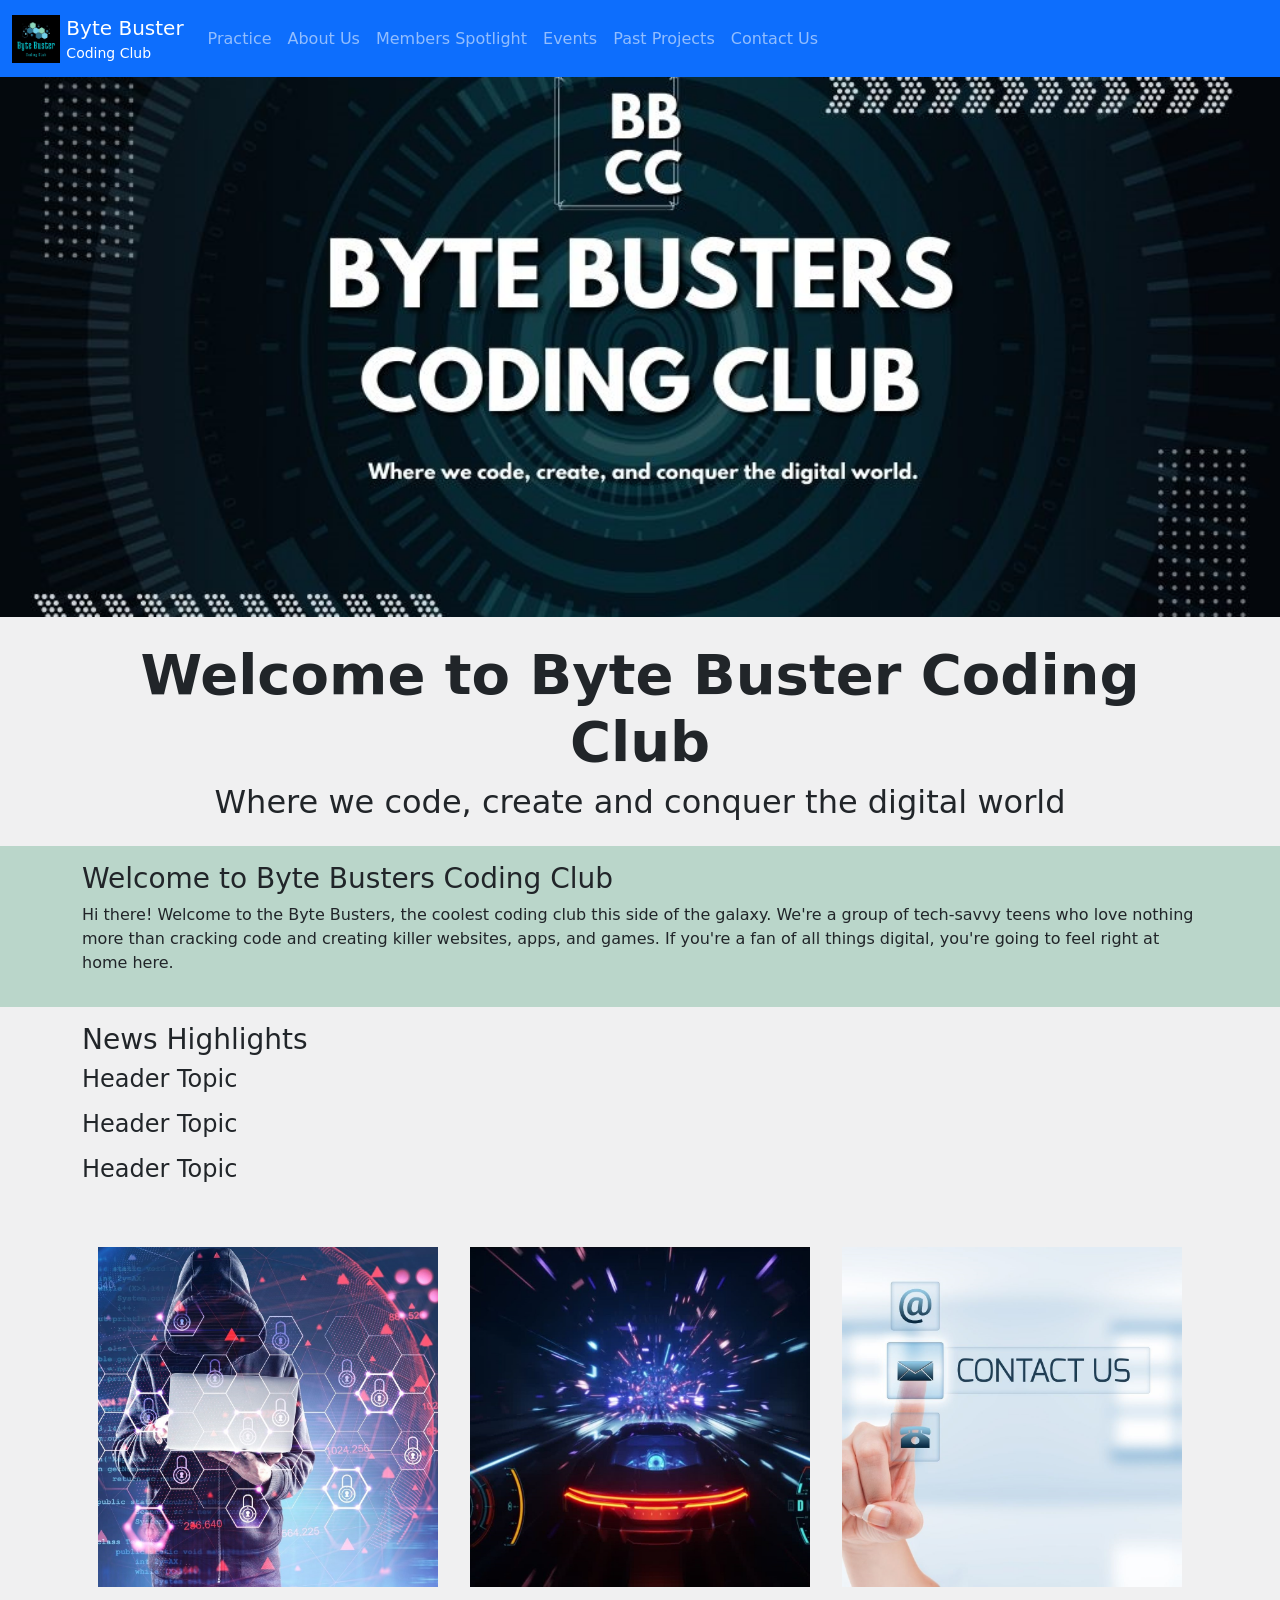
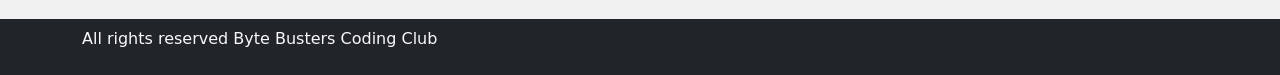
<file: index.html>
<!DOCTYPE html>
<html lang="en-SG">
<head>
	<meta charset="utf-8"/>
	<meta name="viewport" content="width=device-width"/>
	<!-- Take note that <head> section is different from header or <h1> -->
	<title>Byte Buster Coding Club</title>
	<script src="script/jquery.min.js"></script>
	<!-- Task 2: Add in script for script/bootstrap.js here -->
	<script src="script/bootstrap.js"></script>
	<link href="script/bootstrap.css" rel="stylesheet" />	
	<!-- Task 3: Add in link to stylesheet script/index.css -->
	<link href="script/index.css" rel="stylesheet" />	
	<!-- Challenge: Add in icon img/favicon-bbcc.png -->
	<link href="/img/favicon-bbcc.png" rel="icon" />	
</head>
<body class="bg-secondary bg-opacity-10" style="min-width:320px">
	<header>
		<nav class="navbar navbar-dark navbar-expand-lg bg-primary">
			<div class="container-fluid">
				<a class="navbar-brand" href="index.html">
					<img src="img/logo-bbcc.png" alt="logo" class="d-inline-block" style="max-height:3rem">
					<span class="d-none d-sm-inline-block align-middle">Byte Buster<small class="d-block lh-xs fs-7">Coding Club</small></span>
				</a>
				<button class="navbar-toggler" type="button" data-bs-toggle="collapse" data-bs-target="#navlinks"><span class="navbar-toggler-icon"></span></button>
				<div class="collapse navbar-collapse" id="navlinks">
					<ul class="navbar-nav mr-auto mb-2 mb-lg-0">
						<li class="nav-item"><a class="nav-link" href="practice.html">Practice</a></li>
						<li class="nav-item"><a class="nav-link" href="aboutus.html">About Us</a></li>
						<li class="nav-item"><a class="nav-link" href="memberspotlight.html">Members Spotlight</a></li>
			<!-- add list item for events.html --> 
						<li class="nav-item"><a class="nav-link" href="events.html">Events</a></li>
            <!-- add list item for projects.html --> 
						<li class="nav-item"><a class="nav-link" href="projects.html">Past Projects</a></li>
            <!-- add list item for contacts.html --> 
						<li class="nav-item"><a class="nav-link" href="contacts.html">Contact Us</a></li>
					</ul>
				</div>
			</div>
		</nav>
	</header>
	<!-- Here the main container where students should code -->
	<article class="min-vh-100">
		<!-- Start Banner Region -->
		<div id="banner"></div>
    <!-- End Banner Region -->
		<!-- Start Page Header -->
		<div class="container pt-4 py-3">
      <!-- (Page Header Task 1) Add a <h1> text here to add a Page Header
           There are <h1> to <h6> for different sizes -->
      <h1 class="text-center fw-bold display-4">Welcome to Byte Buster Coding Club</h1>
      <!-- (Page Header Task 2) Add a <h2> text to add a subtext or a tagline
          e.g. "Where we code, create and conquer the digital world" -->
	  <h2 class="text-center">Where we code, create and conquer the digital world</h2>		
      <!-- BONUS: Add a css class attribute attribute to make it center by adding text-center --> 
		</div>
    <!-- End Page Header -->
		<!-- Start Leading Text -->
		<div class="py-3 bg-success bg-opacity-25">
			<div class="container">
        <!-- (Leading Text 1) Add a <h3> class for the Welcome Note -->
				<h3>Welcome to Byte Busters Coding Club</h3>
        <!-- (Leading Text 2) Add a <p> paragraph with a short introduction -->
        		<p>
        Hi there! Welcome to the Byte Busters, the coolest coding club this side of the galaxy. We're a group of tech-savvy teens who love nothing more than cracking code and creating killer websites, apps, and games. If you're a fan of all things digital, you're going to feel right at home here.
				</p>
			</div>
		</div>
    <!-- End Leading Text -->
		<div class="container py-3">
			<h3>News Highlights</h3>
			<h4>Header Topic</h4>
			<p></p>

			<h4>Header Topic</h4>
			<p></p>

			<h4>Header Topic</h4>
			<p></p>
		</div>
		
		<!-- Key section -->
		<div class="container py-3">
			<div class="d-flex flex-wrap justify-content-around">
				<div class="col-12 col-sm-6 col-md-4 col-xxl-3 p-3">
					<a class="position-relative img-overlay-container d-block" href="events.html">
						<img class="w-100" src="img/hacker.png" alt="hacker" decoding="async" loading="lazy"/>
						<div class="position-absolute top-0 left-0 w-100 h-100 bg-dark bg-opacity-75 text-light img-overlay">
							<span class="position-absolute top-50 left-50 translate-middle h4">Events</span>
						</div>
					</a>
				</div>
        <!-- (Link 1) Add in links to Past Projects here later -->
				<div class="col-12 col-sm-6 col-md-4 col-xxl-3 p-3">
					<a class="position-relative img-overlay-container d-block" href="projects.html">
						<img class="w-100" src="img/gamescene-2.png" alt="hacker" decoding="async" loading="lazy"/>
						<div class="position-absolute top-0 left-0 w-100 h-100 bg-dark bg-opacity-75 text-light img-overlay">
							<span class="position-absolute top-50 left-50 translate-middle h4">Past Projects</span>
						</div>
					</a>
				</div>
        <!-- (Link 2) Add in links to Contact Us here later -->
				<div class="col-12 col-sm-6 col-md-4 col-xxl-3 p-3">
					<a class="position-relative img-overlay-container d-block" href="contacts.html">
						<img class="w-100" src="img/contactus.png" alt="hacker" decoding="async" loading="lazy"/>
						<div class="position-absolute top-0 left-0 w-100 h-100 bg-dark bg-opacity-75 text-light img-overlay">
							<span class="position-absolute top-50 left-50 translate-middle h4">Contact Us</span>
						</div>
					</a>
				</div>
        <!-- You can use the same format to add more section links here in the future -->
			</div>
		</div>
	</article>
	<footer class="bg-dark text-light">
    <div class="container py-2 pb-4">
      <!-- Footer Task 1: add in your footer here. usually all rights reserved your club/ company name -->
		All rights reserved Byte Busters Coding Club
    </div>
  </footer>
  <!-- End of coding region -->
</body>
</html>
</file>
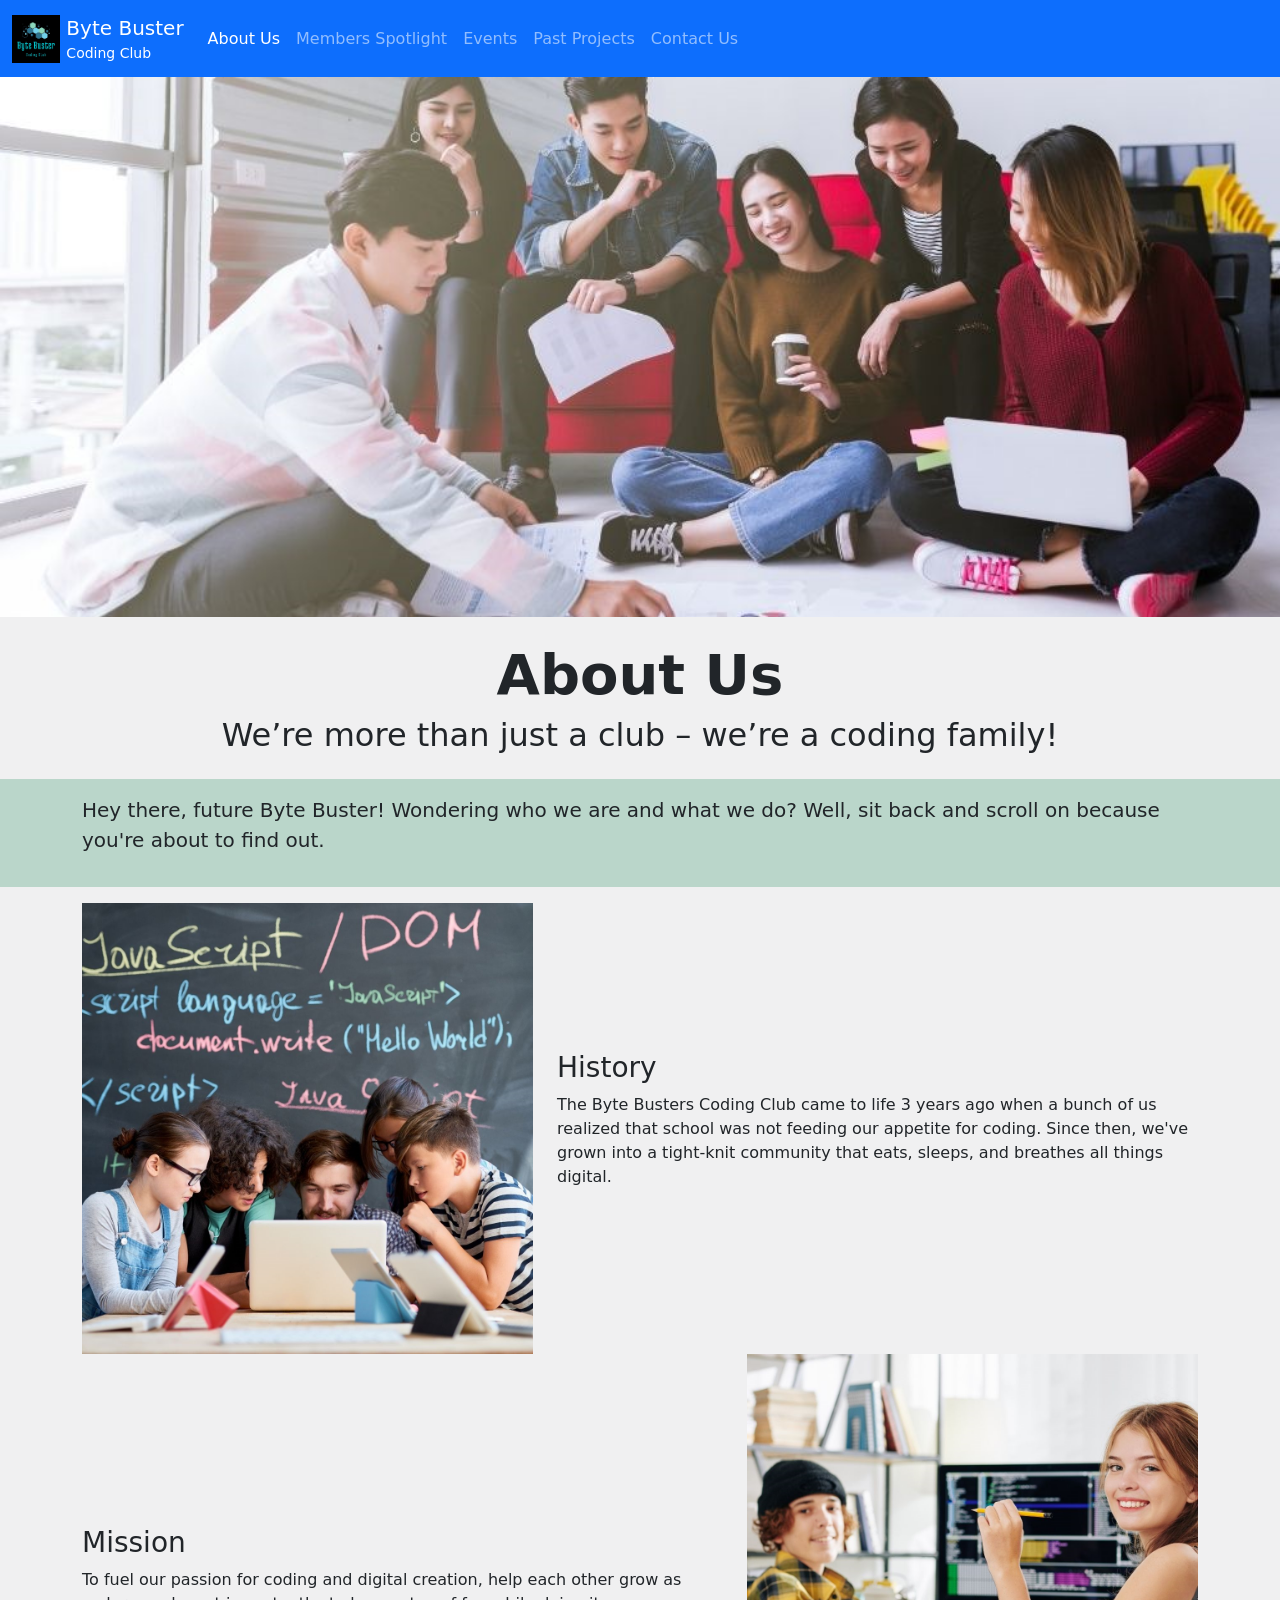
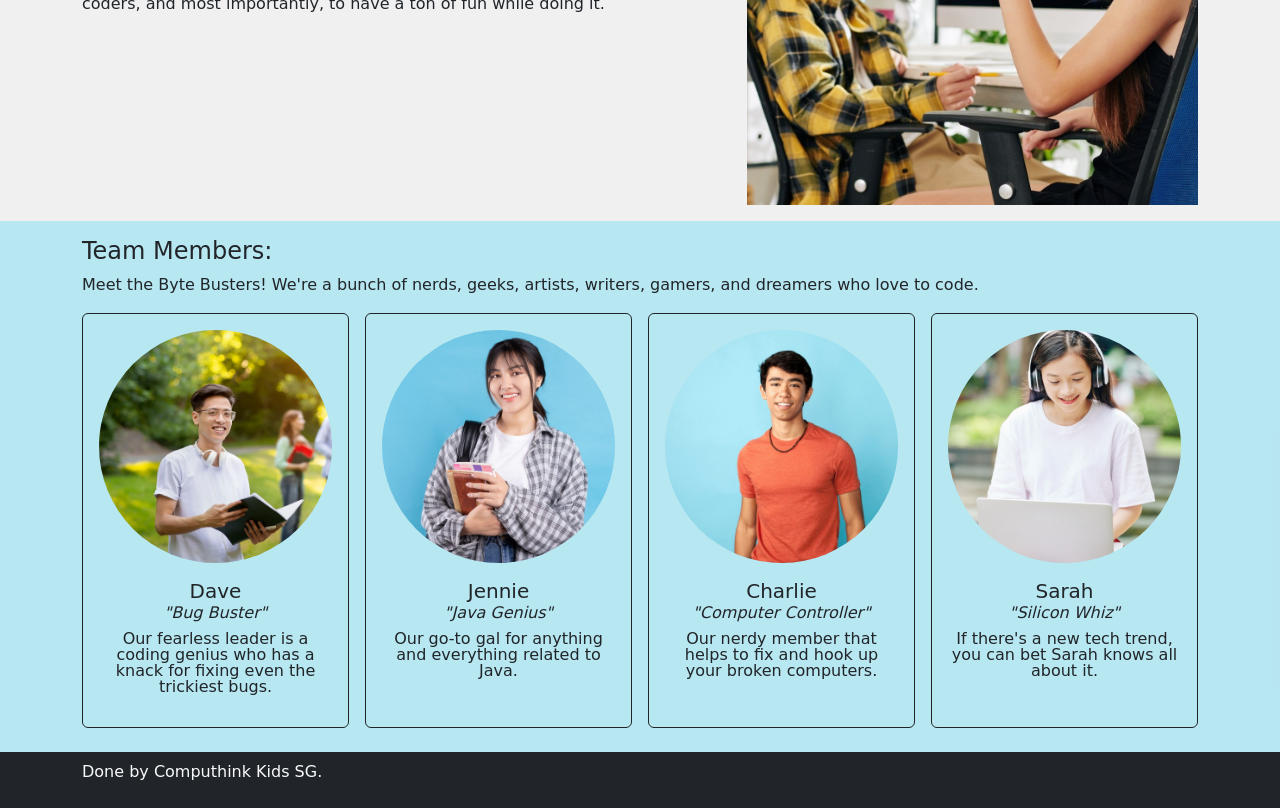
<file: aboutus.html>
<!DOCTYPE html>
<html lang="en-SG">
<head>
	<meta charset="utf-8"/>
	<meta name="viewport" content="width=device-width"/>
	<title>Byte Buster Coding Club</title>
	<script src="script/jquery.min.js"></script>
	<!-- Head Task 1: Add in script for script/bootstrap.js here -->
	<script src="script/bootstrap.js"></script>
	<link href="script/bootstrap.css" rel="stylesheet">
	<!-- Head Task 2: Add in link to stylesheet script/aboutus.css -->
	<link href="script/aboutus.css" rel="stylesheet">
	<!-- Head Task 3: Add in icon img/favicon-bbcc.png -->
	<link href="/img/favicon-bbcc.png" rel="icon" />	
</head>
<body class="bg-secondary bg-opacity-10" style="min-width:320px">
	<header>
		<nav class="navbar navbar-dark navbar-expand-lg bg-primary">
			<div class="container-fluid">
				<a class="navbar-brand" href="index.html">
					<!-- Add in the correct logo -->
					<img src="img/logo-bbcc.png" alt="logo" class="d-inline-block" style="max-height:3rem">
					<span class="d-none d-sm-inline-block align-middle">Byte Buster<small class="d-block lh-xs fs-7">Coding Club</small></span>
				</a>
				<button class="navbar-toggler" type="button" data-bs-toggle="collapse" data-bs-target="#navlinks"><span class="navbar-toggler-icon"></span></button>
				<div class="collapse navbar-collapse" id="navlinks">
					<ul class="navbar-nav mr-auto mb-2 mb-lg-0">
						<!-- Add in the correct link -->
						<li class="nav-item"><a class="nav-link active" href="aboutus.html">About Us</a></li>
						<li class="nav-item"><a class="nav-link" href="memberspotlight.html">Members Spotlight</a></li>
						<!-- add list item for events.html --> 
									<li class="nav-item"><a class="nav-link" href="events.html">Events</a></li>
						<!-- add list item for projects.html --> 
									<li class="nav-item"><a class="nav-link" href="projects.html">Past Projects</a></li>
						<li class="nav-item"><a class="nav-link" href="contacts.html">Contact Us</a></li>
					</ul>
				</div>
			</div>
		</nav>
	</header>
	<!-- Here the main container where students should code -->
	<article class="min-vh-100">
		<!-- Banner Region -->
		<div id="banner"></div>
		<!-- Page Header -->
		<div class="container pt-4 py-3">
			<!-- Fill in the corresponding Page Heading. -->
			<!-- About Us -->
			<!-- We’re more than just a club – we’re a coding family! -->
			<h1 class="text-center fw-bold display-4">About Us</h1>
			  <!-- (Page Header Task 2) Add a <h2> text to add a subtext or a tagline
				  e.g. "Where we code, create and conquer the digital world" -->
			  <h2 class="text-center">We’re more than just a club – we’re a coding family!</h2>	
		</div>
		<!-- Leading Text -->
		<!-- Change the background of the leading text -->
		<div class="py-3 bg-success bg-opacity-25">
			<div class="container">
				<!-- Fill in the description lead text -->
				<p class="lead">
					Hey there, future Byte Buster! Wondering who we are and what we do? Well, sit back and scroll on because you're about to find out.
				</p>
				<!--  -->
			</div>
		</div>
		<!-- Key section -->
		<div class="container py-3">
			<div class="row align-items-center">
				<div class="col col-12 col-md-5 order-1 order-md-0">
					<!-- Photo Task 1: Add a photo here : img/clubphoto.png -->
					<img class="d-block mx-auto w-50 w-md-100" src="img/clubphoto.png" alt="club photo">
				</div>
				<div class="col col-12 col-md-7">
					<!-- Text Task 1: Add in the History -->
					<H3>History</H3>
					<!-- Sample Text:  -->		
					<p>
						The Byte Busters Coding Club came to life 3 years ago when a bunch of us realized that school was not feeding our appetite for coding. Since then, we've grown into a tight-knit community that eats, sleeps, and breathes all things digital.
					</p>
				</div>
			</div>
			<div class="row align-items-center">
				<div class="col col-12 col-md-7">
					<!-- Text Task 2: Add in the Mission -->
					<h3>Mission</h3>
					<!-- Sample Text: To fuel our passion for coding and digital creation, help each other grow as coders, and most importantly, to have a ton of fun while doing it. -->
					<p>
						To fuel our passion for coding and digital creation, help each other grow as coders, and most importantly, to have a ton of fun while doing it.
					</p>
				</div>
				<div class="col col-12 col-md-5 order-1 order-md-0">
					<!-- Photo Task 2: Add a photo here : img/memberspotlight.png -->
					<!-- Follow the codes in Photo Task 1 -->
					<img class="d-block mx-auto w-50 w-md-100" src="img/memberspotlight.png" alt="members">
				</div>
			</div>
		</div>
		<!-- Member Spotlight -->
		<div class="py-3 pb-4 bg-info bg-opacity-25">
			<div class="container">
				<h3 class="h4">Team Members:</h3>
				<p>Meet the Byte Busters! We're a bunch of nerds, geeks, artists, writers, gamers, and dreamers who love to code.</p>
				<div class="row g-3 justify-content-center align-items-stretch">
					<div class="col col-6 col-md-4 col-xl-3">
						<div class="card border-dark p-3 text-center bg-transparent h-100">
							<div>
								<!-- Add Image of Dave (Sample image: clubmember.png) -->
								<img class="w-100 rounded-circle mx-auto" src="img/clubmember.png" loading="lazy" decoding="async"/>
							</div>
							<p class="h5 pt-3">Dave</p>
							<p class="h6 mt-n2 fw-normal fst-italic">"Bug Buster"</p>
							<p class="lh-1">Our fearless leader is a coding genius who has a knack for fixing even the trickiest bugs.</p>
						</div>
					</div>
					<div class="col col-6 col-md-4 col-xl-3">
						<div class="card border-dark p-3 text-center bg-transparent h-100">
							<div>
								<!-- Add Image of Jennie (Sample image: clubmember4.png) -->
								<img class="w-100 rounded-circle mx-auto" src="img/clubmember4.png" loading="lazy" decoding="async"/>
							</div>
							<p class="h5 pt-3">Jennie</p>
							<p class="h6 mt-n2 fw-normal fst-italic">"Java Genius"</p>
							<p class="lh-1">Our go-to gal for anything and everything related to Java.</p>
						</div>
					</div>
					<div class="col col-6 col-md-4 col-xl-3">
						<div class="card border-dark p-3 text-center bg-transparent h-100">
							<div>
								<!-- Add Image of Charlie (Sample image: clubmember3.png) -->
								<img class="w-100 rounded-circle mx-auto" src="img/clubmember3.png" loading="lazy" decoding="async"/>
							</div>
							<p class="h5 pt-3">Charlie</p>
							<p class="h6 mt-n2 fw-normal fst-italic">"Computer Controller"</p>
							<p class="lh-1">Our nerdy member that helps to fix and hook up your broken computers.</p>
						</div>
					</div>
					<div class="col col-6 col-md-4 col-xl-3">
						<div class="card border-dark p-3 text-center bg-transparent h-100">
							<div>
								<!-- Add Image of Sarah (Sample image: clubmember2.png) -->
								<img class="w-100 rounded-circle mx-auto" src="img/clubmember2.png" loading="lazy" decoding="async"/>
							</div>
							<p class="h5 pt-3">Sarah</p>
							<p class="h6 mt-n2 fw-normal fst-italic">"Silicon Whiz"</p>
							<p class="lh-1">If there's a new tech trend, you can bet Sarah knows all about it.</p>
						</div>
					</div>
				</div>
			</div>
		</div>
	</article>
	<!-- End of coding region -->
	<footer class="bg-dark text-light"><div class="container py-2 pb-4">Done by Computhink Kids SG.</div></footer>
</body>
</html>
</file>
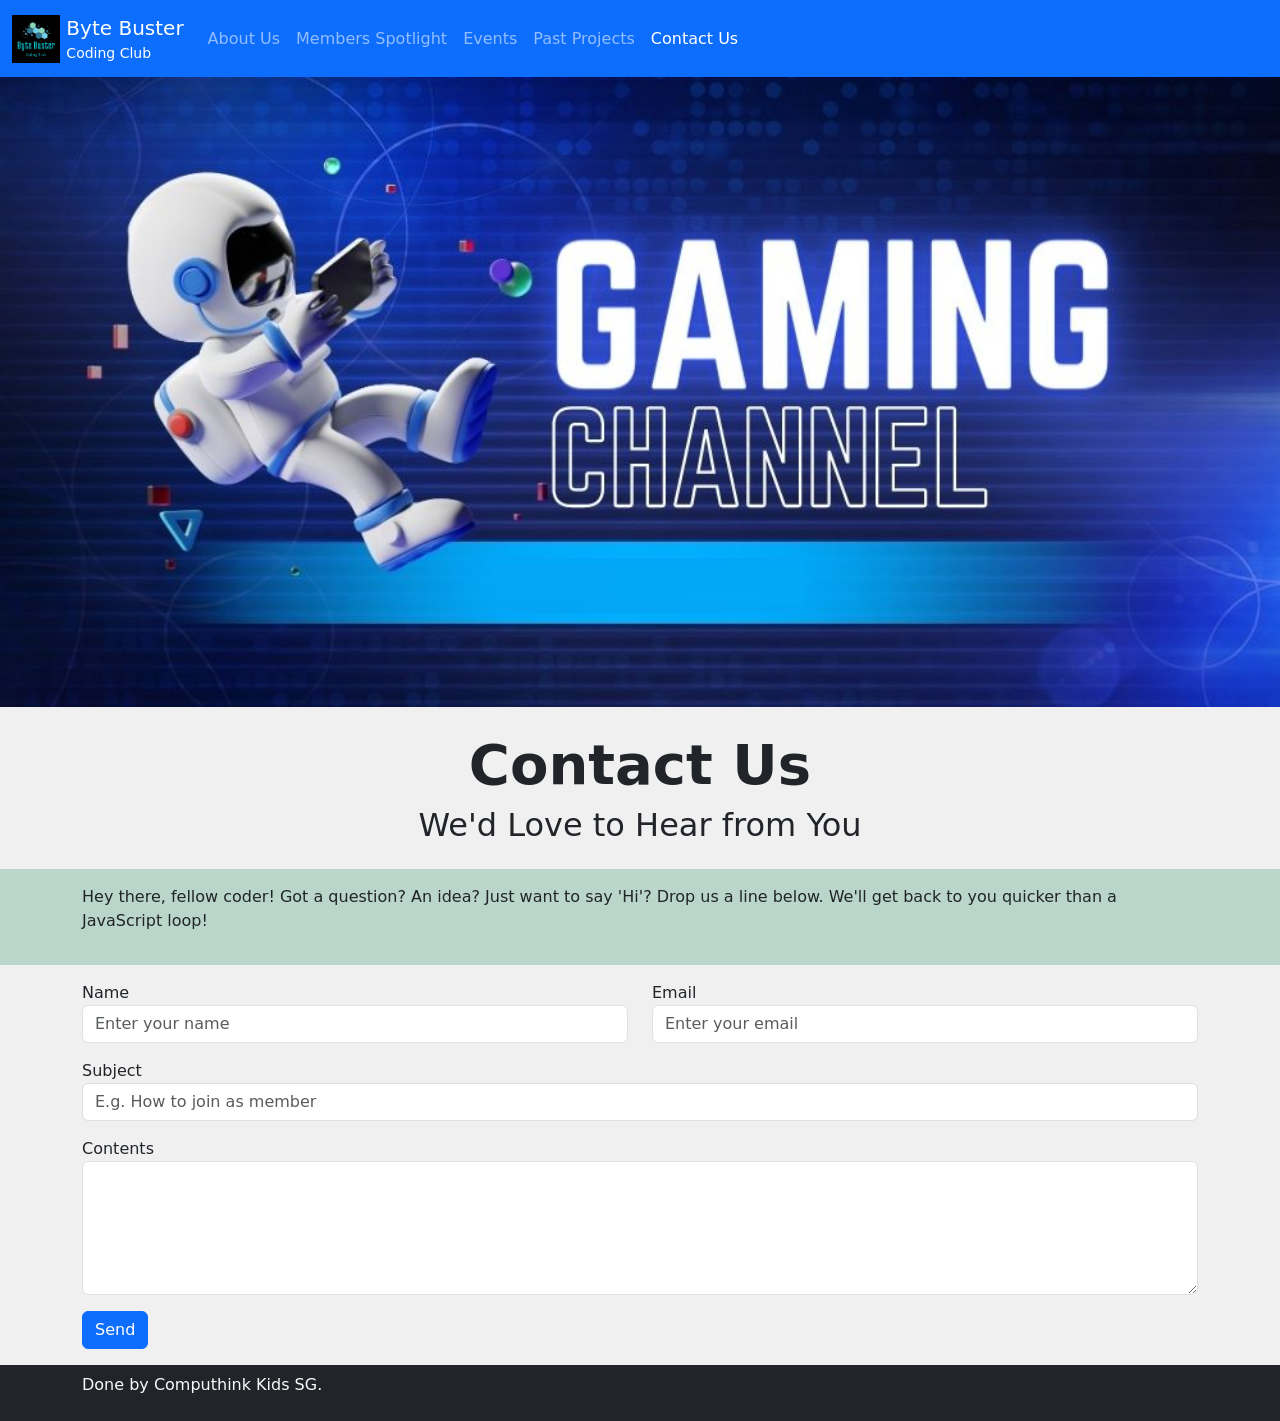
<file: contacts.html>
<!DOCTYPE html>
<html lang="en-SG">
<head>
	<meta charset="utf-8" />
	<meta name="viewport" content="width=device-width" />
	<title>Byte Buster Coding Club</title>
	<script src="script/jquery.min.js"></script>
	<script src="script/bootstrap.js"></script>
	<script src="script/contacts.js"></script>
	<link href="script/bootstrap.css" rel="stylesheet" />
	<link href="script/contacts.css" rel="stylesheet" />
	<link href="img/favicon-bbcc.png" rel="icon" />
</head>
<body class="bg-secondary bg-opacity-10" style="min-width:320px">
	<header>
		<nav class="navbar navbar-dark navbar-expand-lg bg-primary">
			<div class="container-fluid">
				<a class="navbar-brand" href="index.html">
					<img src="img/logo-bbcc.png" alt="logo" class="d-inline-block" style="max-height:3rem">
					<span class="d-none d-sm-inline-block align-middle">Byte Buster<small class="d-block lh-xs fs-7">Coding Club</small></span>
				</a>
				<button class="navbar-toggler" type="button" data-bs-toggle="collapse" data-bs-target="#navlinks"><span class="navbar-toggler-icon"></span></button>
				<div class="collapse navbar-collapse" id="navlinks">
					<ul class="navbar-nav mr-auto mb-2 mb-lg-0">
						<li class="nav-item"><a class="nav-link" href="aboutus.html">About Us</a></li>
						<li class="nav-item"><a class="nav-link" href="memberspotlight.html">Members Spotlight</a></li>
						<li class="nav-item"><a class="nav-link" href="events.html">Events</a></li>
						<li class="nav-item"><a class="nav-link" href="projects.html">Past Projects</a></li>
						<li class="nav-item"><a class="nav-link active" href="contacts.html">Contact Us</a></li>
					</ul>
				</div>
			</div>
		</nav>
	</header>
	<!-- Here the main container where students should code -->
	<article class="min-vh-100">
		<!-- Banner Region -->
		<div id="banner"></div>
		<!-- Page Header -->
		<div class="container pt-4 py-3">
			<h1 class="text-center fw-bold display-4">Contact Us</h1>
			<h2 class="text-center fw-normal">We'd Love to Hear from You</h2>
		</div>
		<!-- Leading Text -->
		<div class="py-3 bg-success bg-opacity-25">
			<div class="container">
				<p>Hey there, fellow coder! Got a question? An idea? Just want to say 'Hi'? Drop us a line below. We'll get back to you quicker than a JavaScript loop!</p>
			</div>
		</div>
		<!-- Key section -->
		<form class="container py-3" id="newform">
			<div class="row gy-3">
				<div class="col-6">
				<!-- Label: Name*
						 Text Input field -->
					<label for="nameValue">Name</label>
					<input type="text" id="nameValue" placeholder="Enter your name" class="form-control">
					<p id="nameValueError" class="text-danger d-none">Name cannot be left blank!</p>
				</div>
				<div class="col-6">
				<!-- Label: Email Address*
						 Email Input field -->
					<label for="emailValue">Email</label>
					<input type="email" id="emailValue" placeholder="Enter your email" class="form-control">
					<p id="emailValueError" class="text-danger d-none">Email cannot be left blank!</p>
				</div>
				<div class="col-12">
				<!-- Label: Subject*
						Text Input field with placeholder text "Enquiry on how to code"-->
					<label for="subjectValue">Subject</label>
					<input type="text" id="subjectValue" placeholder="E.g. How to join as member" class="form-control">						 
				</div>
				<div class="col-12">
				<!-- Label: Subject*
						 Textarea field with the row attribute of value 5-->
					<label for="contents">Contents</label>
					<textarea id="contents" class="form-control" rows="5"></textarea>
				</div>
			</div>
			<div class="pt-3">
			<!-- Code a blue "Send" button inside a <div> according to the criteria stated -->
				<button type="button" onclick="validate();" class="btn btn-primary">Send</button>
			</div>
		</form>
	</article>
	<!-- End of coding region -->
	<footer class="bg-dark text-light"><div class="container py-2 pb-4">Done by Computhink Kids SG.</div></footer>
	<script src="script/contacts.js"></script>
</body>
</html>
</file>
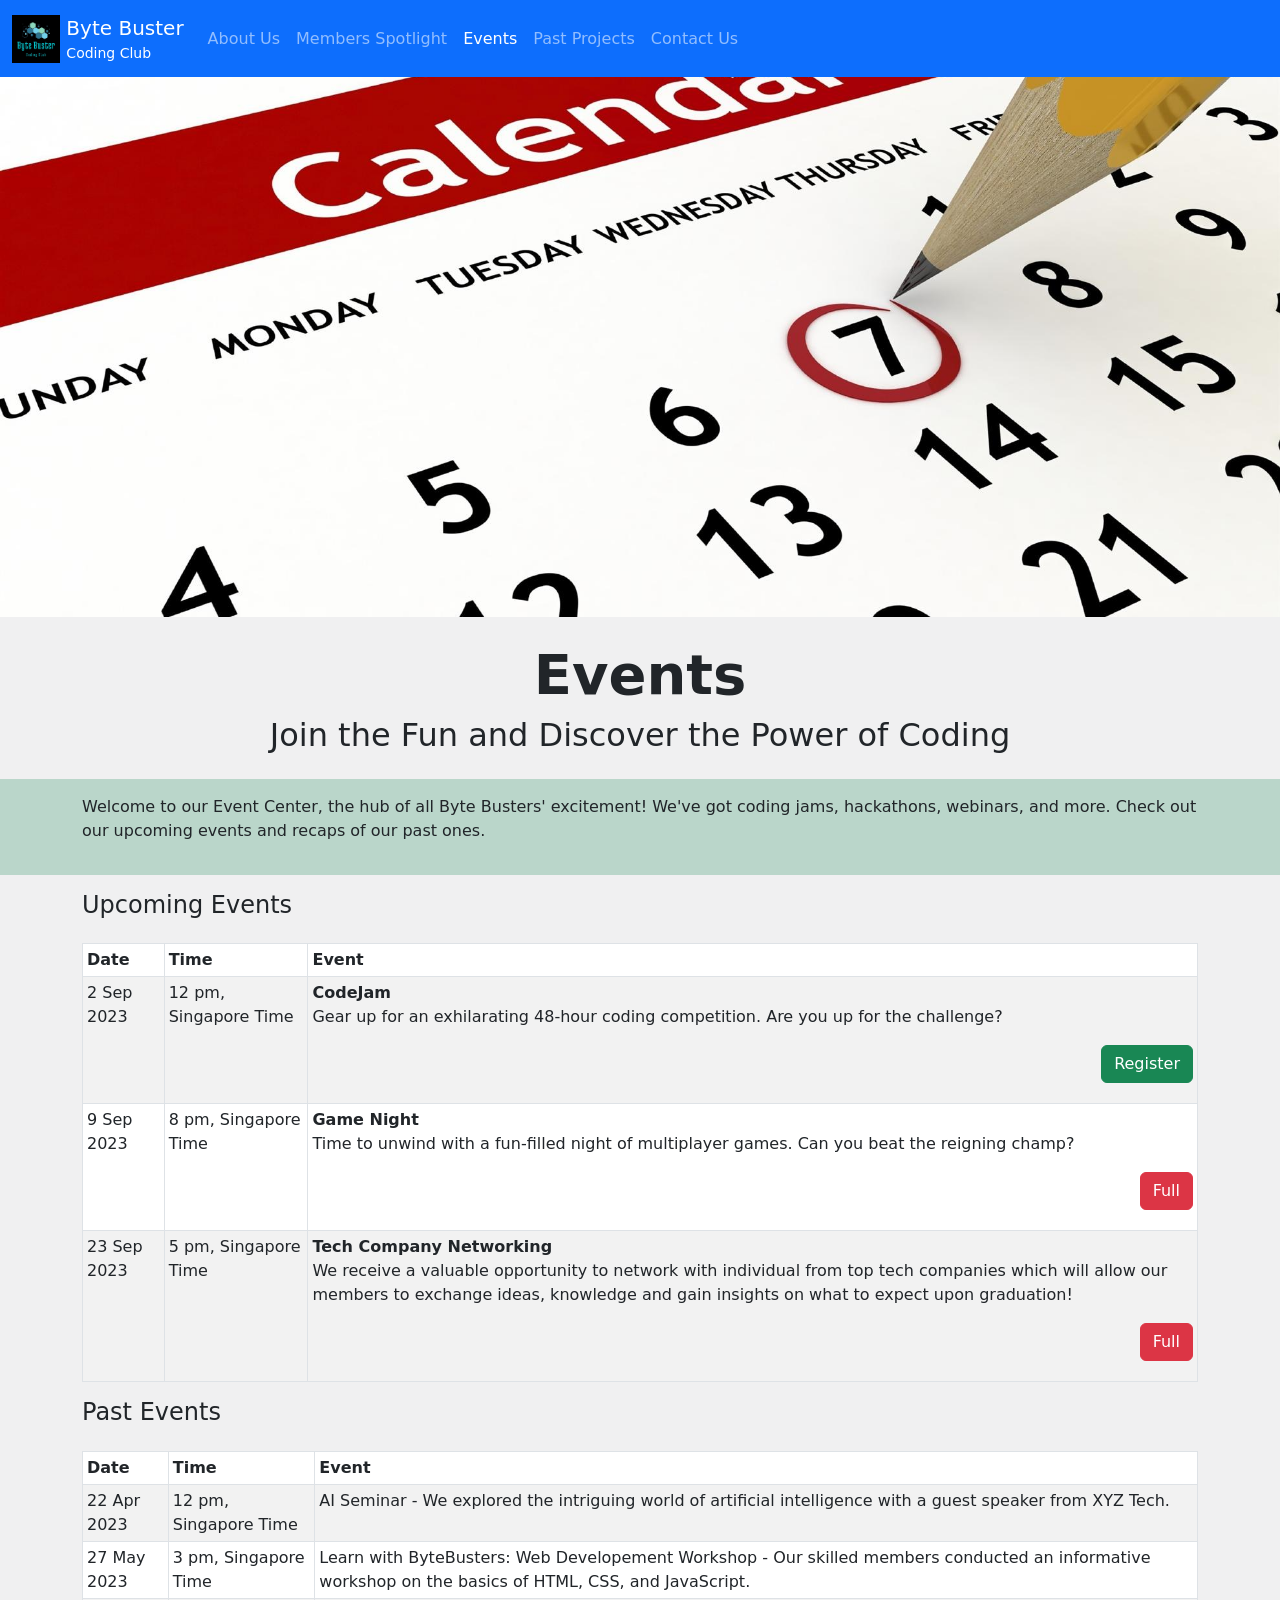
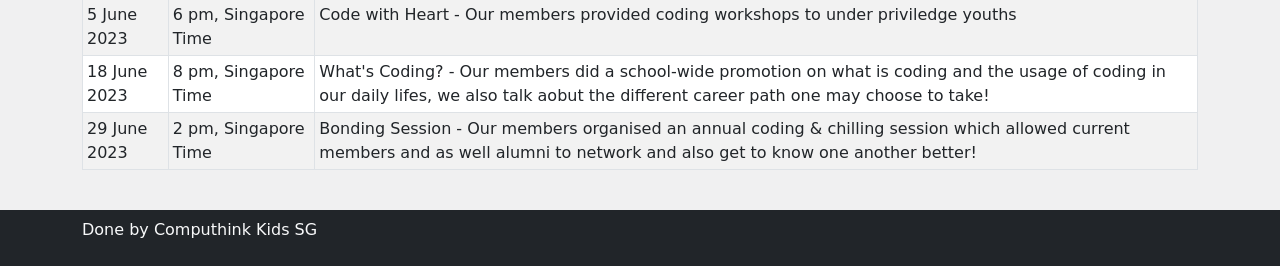
<file: events.html>
<!DOCTYPE html>
<html lang="en-SG">
<head>
  <meta charset="utf-8" />
  <meta name="viewport" content="width=device-width" />
  <title>Byte Buster Coding Club</title>
  <script src="script/jquery.min.js"></script>
  <script src="script/bootstrap.js"></script>
  <link href="script/bootstrap.css" rel="stylesheet" />
  <link href="script/events.css" rel="stylesheet" />
  <link href="img/favicon-bbcc.png" rel="icon" />
</head>
<body class="bg-secondary bg-opacity-10" style="min-width:320px">
  <header>
    <nav class="navbar navbar-dark navbar-expand-lg bg-primary">
      <div class="container-fluid">
        <a class="navbar-brand" href="index.html">
          <img src="img/logo-bbcc.png" alt="logo" class="d-inline-block" style="max-height:3rem">
          <span class="d-none d-sm-inline-block align-middle">Byte Buster<small class="d-block lh-xs fs-7">Coding Club</small></span>
        </a>
        <button class="navbar-toggler" type="button" data-bs-toggle="collapse" data-bs-target="#navlinks"><span class="navbar-toggler-icon"></span></button>
        <div class="collapse navbar-collapse" id="navlinks">
          <ul class="navbar-nav mr-auto mb-2 mb-lg-0">
            <li class="nav-item"><a class="nav-link" href="aboutus.html">About Us</a></li>
            <li class="nav-item"><a class="nav-link" href="memberspotlight.html">Members Spotlight</a></li>
            <li class="nav-item"><a class="nav-link active" href="events.html">Events</a></li>
            <li class="nav-item"><a class="nav-link" href="projects.html">Past Projects</a></li>
            <li class="nav-item"><a class="nav-link" href="contacts.html">Contact Us</a></li>
          </ul>
        </div>
      </div>
    </nav>
  </header>
  <!-- Here the main container where students should code -->
  <article class="min-vh-100">
    <!-- Banner Region -->
    <div id="banner"></div>
    <!-- Page Header -->
    <div class="container pt-4 py-3">
      <h1 class="text-center fw-bold display-4">Events</h1>
      <h2 class="text-center fw-normal">Join the Fun and Discover the Power of Coding</h2>
    </div>
    <!-- Leading Text -->
    <div class="py-3 bg-success bg-opacity-25">
      <div class="container">
        <p>Welcome to our Event Center, the hub of all Byte Busters' excitement! We've got coding jams, hackathons, webinars, and more. Check out our upcoming events and recaps of our past ones.</p>
      </div>
    </div>
    <!-- Key section -->
    <div class="container py-3 pb-4">
      <h3 class="h4 pb-3">Upcoming Events</h3>

      <!-- Add the class needed to make, A striped table, A table with borders & A different shade of colour on hover -->
      <table class="table table-sm table-hover table-bordered table-striped">
        <thead>
          <tr>
            <th>Date</th>
            <th>Time</th>
            <th>Event</th>
          </tr>
        </thead>
        <tbody>
          <tr>
            <td>2 Sep 2023</td>
            <td>12 pm, Singapore Time</td>
            <td><strong>CodeJam</strong>
              <p>Gear up for an exhilarating 48-hour coding competition. Are you up for the challenge?</p>
              <p class="text-right">
                <button class="btn btn-success">Register</button></p>
            </td>
          </tr>
          <tr>
            <td>9 Sep 2023</td>
            <td>8 pm, Singapore Time</td>
            <td><strong>Game Night</strong>
              <p>Time to unwind with a fun-filled night of multiplayer games. Can you beat the reigning champ?</p>
              <p class="text-right">
                <button class="btn btn-danger">Full</button></p>
            </td>
          </tr>
          <tr>
            <td>23 Sep 2023</td>
            <td>5 pm, Singapore Time</td>
            <td><strong>Tech Company Networking</strong> 
              <p>We receive a valuable opportunity to network with individual from top tech companies which will allow our members to exchange ideas, knowledge and gain insights 
                on what to expect upon graduation!</p>
                <p class="text-right">
                  <button class="btn btn-danger">Full</button></p>
              </td>
          </tr>
        </tbody>
        <!-- Record 1 Details
        -->
        <!-- Record 2 Details
        -->
        <!-- Record 3 Details
        -->
      </table>

      <!-- Create a second table for past events -->
      <h3 class="h4 pb-3">Past Events</h3>

      <!-- Add the class needed to make, A striped table, A table with borders & A different shade of colour on hover -->
      <table class="table table-sm table-hover table-bordered table-striped">
        <thead>
          <tr>
            <th>Date</th>
            <th>Time</th>
            <th>Event</th>
          </tr>
        </thead>
        <tbody>
          <tr>
            <td>22 Apr 2023</td>
            <td>12 pm, Singapore Time</td>
            <td>AI Seminar - We explored the intriguing world of artificial intelligence with a guest speaker from XYZ Tech.</td>
          </tr>
          <tr>
            <td>27 May 2023</td>
            <td>3 pm, Singapore Time</td>
            <td>Learn with ByteBusters: Web Developement Workshop - Our skilled members conducted an informative workshop on the basics of HTML, CSS, and JavaScript.</td>
          </tr>
          <tr>
            <td>5 June  2023</td>
            <td>6 pm, Singapore Time</td>
            <td>Code with Heart - Our members provided coding workshops to under priviledge youths</td>
          </tr>
          <tr>
            <td>18 June 2023</td>
            <td>8 pm, Singapore Time</td>
            <td>What's Coding? - Our members did a school-wide promotion on what is coding and the usage of coding in our daily lifes, we also talk aobut the different career path one may choose to take!</td>
          </tr>                    
          <tr>
            <td>29 June 2023</td>
            <td>2 pm, Singapore Time</td>
            <td>Bonding Session - Our members organised an annual coding & chilling session which allowed current members and as well alumni to network and also get to know one another better!</td>
          </tr>
        </tbody>        
      </table>
      <!-- Record 1 Details
      -->
      <!-- Record 2 Details
      -->
      <!-- Record 3 Details
      -->
      <!-- Record 4 Details
      -->
      <!-- Record 5 Details
      -->
    </div>
  </article>
  <!-- End of coding region -->
  <footer class="bg-dark text-light">
    <div class="container py-2 pb-4">Done by Computhink Kids SG</div>
  </footer>
</body>
</html>
</file>
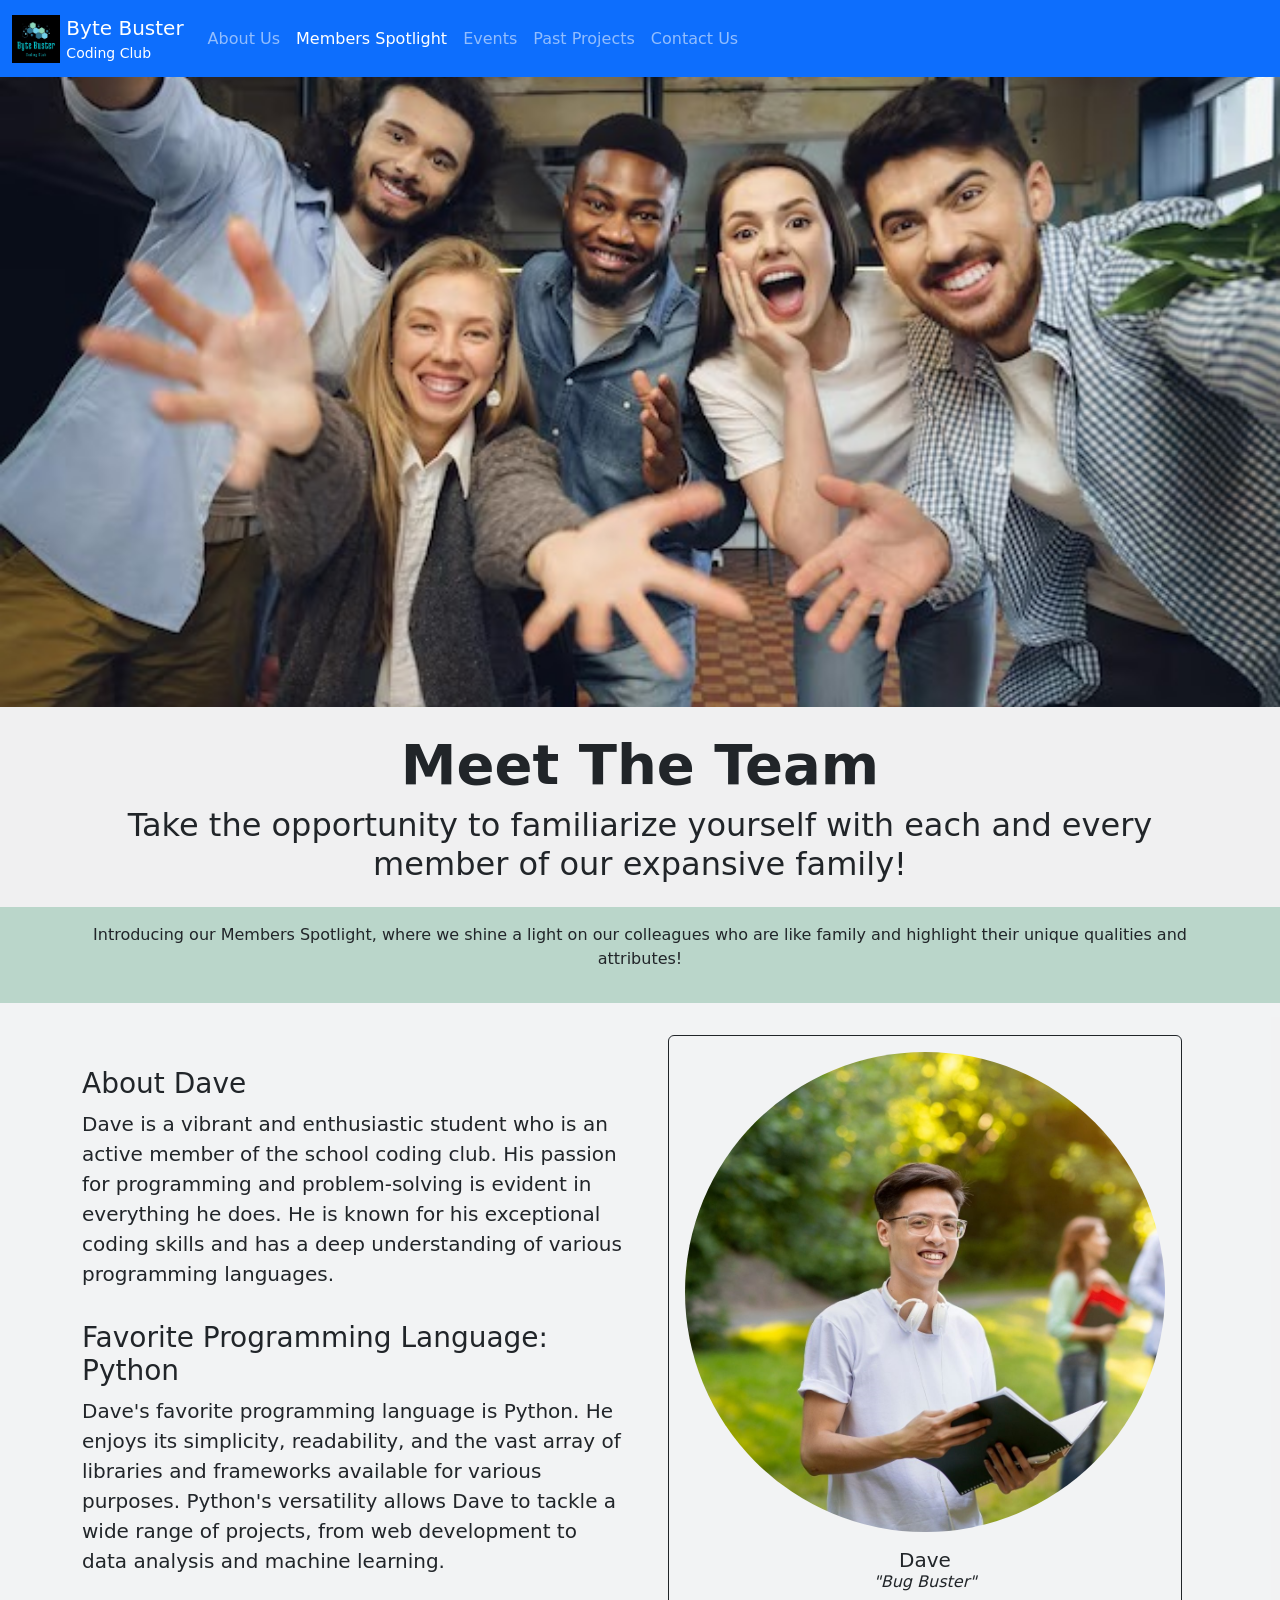
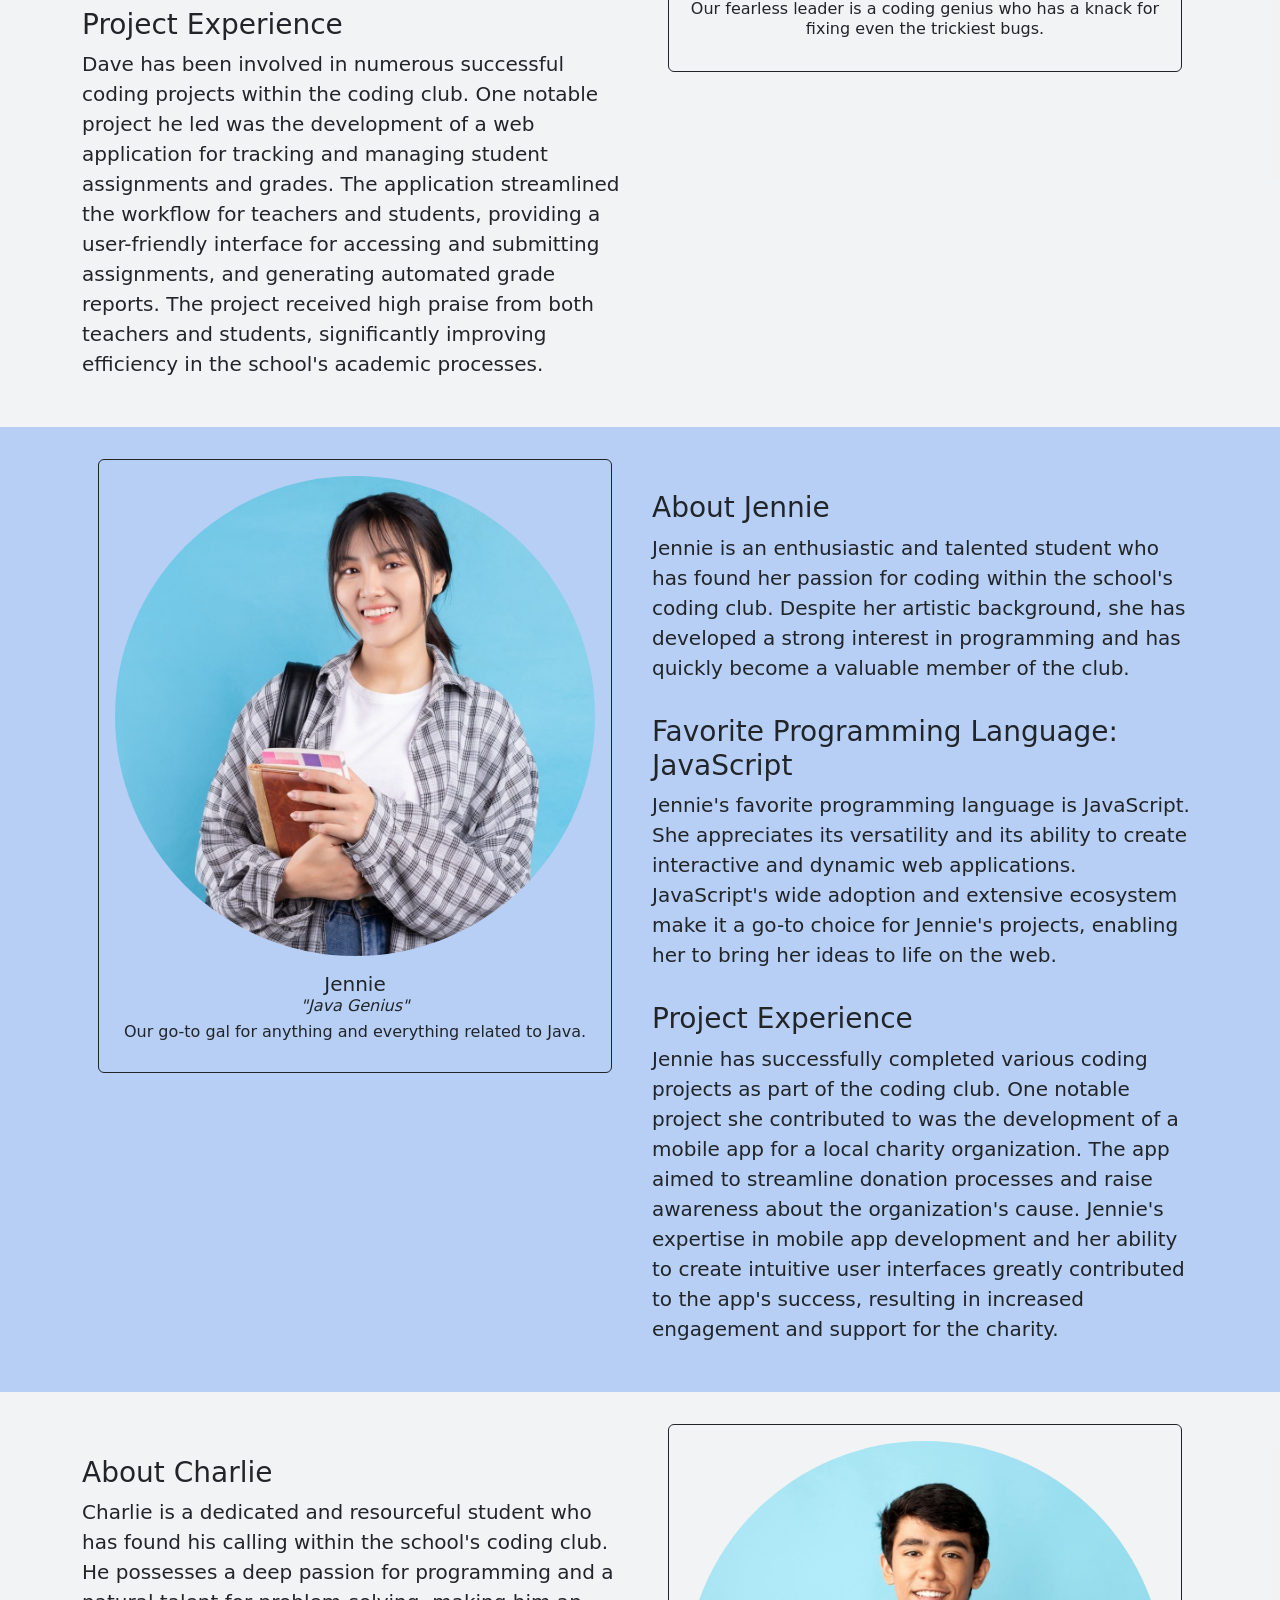
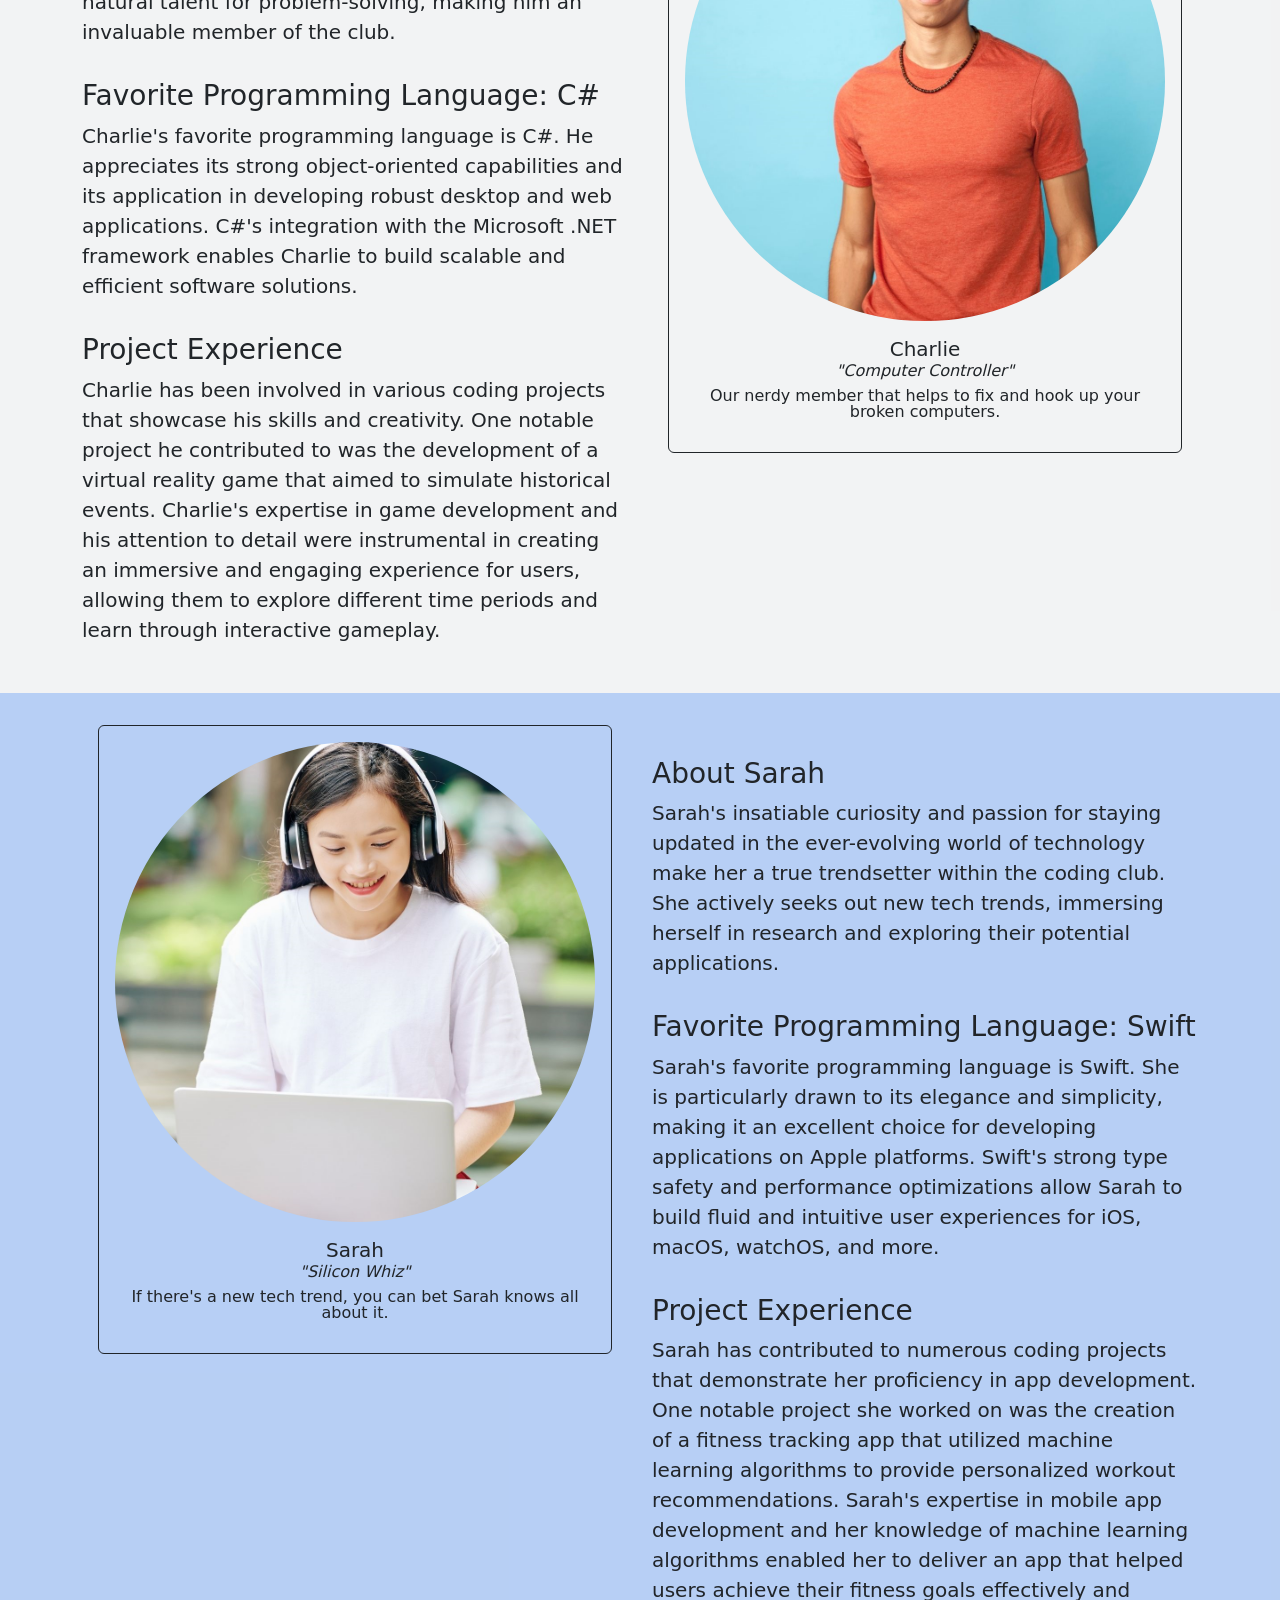
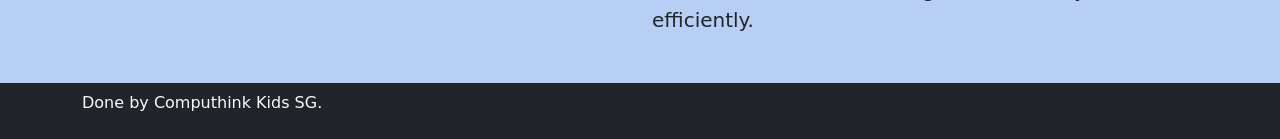
<file: memberspotlight.html>
<!DOCTYPE html>
<html lang="en-SG">
<head>
	<meta charset="utf-8" />
	<meta name="viewport" content="width=device-width" />
	<title>Byte Buster Coding Club</title>
	<script src="script/jquery.min.js"></script>
	<script src="script/bootstrap.js"></script>
	<link href="script/bootstrap.css" rel="stylesheet" />
	<link href="script/memberspotlight.css" rel="stylesheet" />
	<link href="img/favicon-bbcc.png" rel="icon" />
</head>
<body class="bg-secondary bg-opacity-10" style="min-width:320px">
	<header>
		<nav class="navbar navbar-dark navbar-expand-lg bg-primary">
			<div class="container-fluid">
				<a class="navbar-brand" href="index.html">
					<img src="img/logo-bbcc.png" alt="logo" class="d-inline-block" style="max-height:3rem">
					<span class="d-none d-sm-inline-block align-middle">Byte Buster<small class="d-block lh-xs fs-7">Coding Club</small></span>
				</a>
				<button class="navbar-toggler" type="button" data-bs-toggle="collapse" data-bs-target="#navlinks"><span class="navbar-toggler-icon"></span></button>
				<div class="collapse navbar-collapse" id="navlinks">
					<ul class="navbar-nav mr-auto mb-2 mb-lg-0">
						<li class="nav-item"><a class="nav-link" href="aboutus.html">About Us</a></li>
						<li class="nav-item"><a class="nav-link active" href="memberspotlight.html">Members Spotlight</a></li>
						<li class="nav-item"><a class="nav-link" href="events.html">Events</a></li>
						<li class="nav-item"><a class="nav-link" href="projects.html">Past Projects</a></li>
						<li class="nav-item"><a class="nav-link" href="contacts.html">Contact Us</a></li>
					</ul>
				</div>
			</div>
		</nav>
	</header>
	<!-- Here the main container where students should code -->
	<article class="min-vh-100">
		<!-- Banner Region -->
		<div id="banner"></div>
		<!-- Page Header -->
		<div class="container pt-4 py-3">
			<h1 class="text-center fw-bold display-4">Meet The Team</h1>
			<h2 class="text-center fw-normal">Take the opportunity to familiarize yourself with each and every member of our expansive family!</h2>
		</div>
		<!-- Leading Text -->
		<div class="py-3 bg-success bg-opacity-25">
			<div class="container">
				<p class="text-center">Introducing our Members Spotlight, where we shine a light on our colleagues who are like family and highlight their unique qualities and attributes!</p>
			</div>
		</div>
		<!-- Member Spotlight Dave-->
		<div class="bg-light bg-opacity-25">
			<!-- Insert necessary top and bottom padding -->
			<div class="container py-3">
				<div class="row align-items-center">
					<!-- Fill in the class name -->
					<div class="col-6 pt-5">
						<!-- Fill in the class name -->
						<!-- Create a heading tag for "About Section" -->
						<h3>About Dave</h3>
						<!-- End of heading tag -->
						<!-- Create a Paragraph Tag with class name that emphasizes the paragraph & Padding as desire so there is spacing before next Paragraph -->
						<p class="lead pb-3">Dave is a vibrant and enthusiastic student who is an active member of the school coding club. His passion for programming and problem-solving is evident in everything he does. He is known for his exceptional coding skills and has a deep understanding of various programming languages.
						<!-- End of Paragraph Tag -->
						</p>
						<!-- Create a heading tag for Favorite Programming Language -->
						<h3>Favorite Programming Language: Python</h3>
						<!-- End of Heading Tag -->
						<!-- Create a Paragraph Tag with class name that emphasizes the paragraph & Padding  as desire so there is spacing before next Paragraph -->
						<p class="lead pb-3">Dave's favorite programming language is Python. He enjoys its simplicity, readability, and the vast array of libraries and frameworks available for various purposes. Python's versatility allows Dave to tackle a wide range of projects, from web development to data analysis and machine learning.
						<!-- End of Paragraph Tag -->
						</p>
						<!-- Create a heading tag for Project Experience -->
						<h3>Project Experience</h3>
						<!-- End of Heading Tag -->
						<!-- Create a Paragraph Tag with class name that emphasizes the paragraph -->
						<p class="lead pb-3">Dave has been involved in numerous successful coding projects within the coding club. One notable project he led was the development of a web application for tracking and managing student assignments and grades. The application streamlined the workflow for teachers and students, providing a user-friendly interface for accessing and submitting assignments, and generating automated grade reports. The project received high praise from both teachers and students, significantly improving efficiency in the school's academic processes.
						<!-- End of Paragraph Tag -->
						</p>
					</div>
					<!-- Fill in the class name -->
					<div class="col-6 align-self-start">
						<div class="card bg-transparent border-dark p-3 text-center m-3">
							<div>
								<!-- Add in the "src" of the image. image is called: "clubmember.png", located in the "img" folder -->
								<img class="w-100 rounded-circle mx-auto" alt="club member" decoding="async" loading="lazy" src="img/clubmember.png">
							</div>
							<p class="h5 pt-3">Dave</p>
							<p class="h6 mt-n2 fw-normal fst-italic">"Bug Buster"</p>
							<p class="lh-sm">Our fearless leader is a coding genius who has a knack for fixing even the trickiest bugs.</p>
						</div>
					</div>
					
				</div>
			</div>
		</div>

		<!-- Member Spotlight Jennie-->
		<div class="bg-primary bg-opacity-25">
			<!-- Insert necessary top and bottom padding -->
			<div class="container py-3">
				<div class="row align-items-center">
					<!-- Fill in the class name -->
					<div class="col-6 align-self-start">
						<div class="card bg-transparent border-dark p-3 text-center m-3">
							<div>
								<!-- Add in the "src" of the image. image is called: "clubmember.png", located in the "img" folder -->
								<img class="w-100 rounded-circle mx-auto" alt="club member" decoding="async" loading="lazy" src="img/clubmember4.png">
							</div>
							<p class="h5 pt-3">Jennie</p>
							<p class="h6 mt-n2 fw-normal fst-italic">"Java Genius"</p>
							<p class="lh-1">Our go-to gal for anything and everything related to Java.</p>
						</div>
					</div>
					<!-- Fill in the class name -->
					<div class="col-6 pt-5">
						<!-- Fill in the class name -->
						<!-- Create a heading tag for "About Section" -->
						<h3>About Jennie</h3>
						<!-- End of heading tag -->
						<!-- Create a Paragraph Tag with class name that emphasizes the paragraph & Padding as desire so there is spacing before next Paragraph -->
						<p class="lead pb-3">Jennie is an enthusiastic and talented student who has found her passion for coding within the school's coding club. Despite her artistic background, she has developed a strong interest in programming and has quickly become a valuable member of the club.
						<!-- End of Paragraph Tag -->
						</p>
						<!-- Create a heading tag for Favorite Programming Language -->
						<h3>Favorite Programming Language: JavaScript</h3>
						<!-- End of Heading Tag -->
						<!-- Create a Paragraph Tag with class name that emphasizes the paragraph & Padding  as desire so there is spacing before next Paragraph -->
						<p class="lead pb-3">Jennie's favorite programming language is JavaScript. She appreciates its versatility and its ability to create interactive and dynamic web applications. JavaScript's wide adoption and extensive ecosystem make it a go-to choice for Jennie's projects, enabling her to bring her ideas to life on the web.
						<!-- End of Paragraph Tag -->
						</p>
						<!-- Create a heading tag for Project Experience -->
						<h3>Project Experience</h3>
						<!-- End of Heading Tag -->
						<!-- Create a Paragraph Tag with class name that emphasizes the paragraph -->
						<p class="lead pb-3">Jennie has successfully completed various coding projects as part of the coding club. One notable project she contributed to was the development of a mobile app for a local charity organization. The app aimed to streamline donation processes and raise awareness about the organization's cause. Jennie's expertise in mobile app development and her ability to create intuitive user interfaces greatly contributed to the app's success, resulting in increased engagement and support for the charity.
						<!-- End of Paragraph Tag -->
						</p>
					</div>
					
					
				</div>
			</div>
		</div>

		<!-- Member Spotlight Charlie-->
		<div class="bg-light bg-opacity-25">
			<!-- Insert necessary top and bottom padding -->
			<div class="container py-3">
				<div class="row align-items-center">
					<!-- Fill in the class name -->
					<div class="col-6 pt-5">
						<!-- Fill in the class name -->
						<!-- Create a heading tag for "About Section" -->
						<h3>About Charlie</h3>
						<!-- End of heading tag -->
						<!-- Create a Paragraph Tag with class name that emphasizes the paragraph & Padding as desire so there is spacing before next Paragraph -->
						<p class="lead pb-3">Charlie is a dedicated and resourceful student who has found his calling within the school's coding club. He possesses a deep passion for programming and a natural talent for problem-solving, making him an invaluable member of the club.
						<!-- End of Paragraph Tag -->
						</p>
						<!-- Create a heading tag for Favorite Programming Language -->
						<h3>Favorite Programming Language: C#</h3>
						<!-- End of Heading Tag -->
						<!-- Create a Paragraph Tag with class name that emphasizes the paragraph & Padding  as desire so there is spacing before next Paragraph -->
						<p class="lead pb-3">Charlie's favorite programming language is C#. He appreciates its strong object-oriented capabilities and its application in developing robust desktop and web applications. C#'s integration with the Microsoft .NET framework enables Charlie to build scalable and efficient software solutions.
						<!-- End of Paragraph Tag -->
						</p>
						<!-- Create a heading tag for Project Experience -->
						<h3>Project Experience</h3>
						<!-- End of Heading Tag -->
						<!-- Create a Paragraph Tag with class name that emphasizes the paragraph -->
						<p class="lead pb-3">Charlie has been involved in various coding projects that showcase his skills and creativity. One notable project he contributed to was the development of a virtual reality game that aimed to simulate historical events. Charlie's expertise in game development and his attention to detail were instrumental in creating an immersive and engaging experience for users, allowing them to explore different time periods and learn through interactive gameplay.
						<!-- End of Paragraph Tag -->
						</p>
					</div>
					<!-- Fill in the class name -->
					<div class="col-6 align-self-start">
						<div class="card bg-transparent border-dark p-3 text-center m-3">
							<div>
								<!-- Add in the "src" of the image. image is called: "clubmember.png", located in the "img" folder -->
								<img class="w-100 rounded-circle mx-auto" alt="club member" decoding="async" loading="lazy" src="img/clubmember3.png">
							</div>
							<p class="h5 pt-3">Charlie</p>
							<p class="h6 mt-n2 fw-normal fst-italic">"Computer Controller"</p>
							<p class="lh-1">Our nerdy member that helps to fix and hook up your broken computers.</p>
						</div>
					</div>
					
				</div>
			</div>
		</div>

		<!-- Member Spotlight Sarah-->
		<div class="bg-primary bg-opacity-25">
			<!-- Insert necessary top and bottom padding -->
			<div class="container py-3">
				<div class="row align-items-center">
					<!-- Fill in the class name -->
					<div class="col-6 align-self-start">
						<div class="card bg-transparent border-dark p-3 text-center m-3">
							<div>
								<!-- Add in the "src" of the image. image is called: "clubmember.png", located in the "img" folder -->
								<img class="w-100 rounded-circle mx-auto" alt="club member" decoding="async" loading="lazy" src="img/clubmember2.png">
							</div>
							<p class="h5 pt-3">Sarah</p>
							<p class="h6 mt-n2 fw-normal fst-italic">"Silicon Whiz"</p>
							<p class="lh-1">If there's a new tech trend, you can bet Sarah knows all about it.</p>
						</div>
					</div>
					<!-- Fill in the class name -->
					<div class="col-6 pt-5">
						<!-- Fill in the class name -->
						<!-- Create a heading tag for "About Section" -->
						<h3>About Sarah</h3>
						<!-- End of heading tag -->
						<!-- Create a Paragraph Tag with class name that emphasizes the paragraph & Padding as desire so there is spacing before next Paragraph -->
						<p class="lead pb-3">Sarah's insatiable curiosity and passion for staying updated in the ever-evolving world of technology make her a true trendsetter within the coding club. She actively seeks out new tech trends, immersing herself in research and exploring their potential applications.
						<!-- End of Paragraph Tag -->
						</p>
						<!-- Create a heading tag for Favorite Programming Language -->
						<h3>Favorite Programming Language: Swift</h3>
						<!-- End of Heading Tag -->
						<!-- Create a Paragraph Tag with class name that emphasizes the paragraph & Padding  as desire so there is spacing before next Paragraph -->
						<p class="lead pb-3">Sarah's favorite programming language is Swift. She is particularly drawn to its elegance and simplicity, making it an excellent choice for developing applications on Apple platforms. Swift's strong type safety and performance optimizations allow Sarah to build fluid and intuitive user experiences for iOS, macOS, watchOS, and more.
						<!-- End of Paragraph Tag -->
						</p>
						<!-- Create a heading tag for Project Experience -->
						<h3>Project Experience</h3>
						<!-- End of Heading Tag -->
						<!-- Create a Paragraph Tag with class name that emphasizes the paragraph -->
						<p class="lead pb-3">Sarah has contributed to numerous coding projects that demonstrate her proficiency in app development. One notable project she worked on was the creation of a fitness tracking app that utilized machine learning algorithms to provide personalized workout recommendations. Sarah's expertise in mobile app development and her knowledge of machine learning algorithms enabled her to deliver an app that helped users achieve their fitness goals effectively and efficiently.
						<!-- End of Paragraph Tag -->
						</p>
					</div>
					
					
				</div>
			</div>
		</div>
		<!--
		Let's create for our remaining 3 team members!

		1. Jennie
		About Jennie
							Jennie is an enthusiastic and talented student who has found her passion for coding within the school's coding club. Despite her artistic background, she has developed a strong interest in programming and has quickly become a valuable member of the club.

		Favorite Programming Language: JavaScript
							Jennie's favorite programming language is JavaScript. She appreciates its versatility and its ability to create interactive and dynamic web applications. JavaScript's wide adoption and extensive ecosystem make it a go-to choice for Jennie's projects, enabling her to bring her ideas to life on the web.

		Project Experience
							Jennie has successfully completed various coding projects as part of the coding club. One notable project she contributed to was the development of a mobile app for a local charity organization. The app aimed to streamline donation processes and raise awareness about the organization's cause. Jennie's expertise in mobile app development and her ability to create intuitive user interfaces greatly contributed to the app's success, resulting in increased engagement and support for the charity.


		2. Charlie
		About Charlie
						 Charlie is a dedicated and resourceful student who has found his calling within the school's coding club. He possesses a deep passion for programming and a natural talent for problem-solving, making him an invaluable member of the club.

		Favorite Programming Language: C#
							 Charlie's favorite programming language is C#. He appreciates its strong object-oriented capabilities and its application in developing robust desktop and web applications. C#'s integration with the Microsoft .NET framework enables Charlie to build scalable and efficient software solutions.

		Project Experience
						 Charlie has been involved in various coding projects that showcase his skills and creativity. One notable project he contributed to was the development of a virtual reality game that aimed to simulate historical events. Charlie's expertise in game development and his attention to detail were instrumental in creating an immersive and engaging experience for users, allowing them to explore different time periods and learn through interactive gameplay.

		3. Sarah
		About Sarah
							Sarah's insatiable curiosity and passion for staying updated in the ever-evolving world of technology make her a true trendsetter within the coding club. She actively seeks out new tech trends, immersing herself in research and exploring their potential applications.

		Favorite Programming Language: Swift
							 Sarah's favorite programming language is Swift. She is particularly drawn to its elegance and simplicity, making it an excellent choice for developing applications on Apple platforms. Swift's strong type safety and performance optimizations allow Sarah to build fluid and intuitive user experiences for iOS, macOS, watchOS, and more.

		Project Experience
						 Sarah has contributed to numerous coding projects that demonstrate her proficiency in app development. One notable project she worked on was the creation of a fitness tracking app that utilized machine learning algorithms to provide personalized workout recommendations. Sarah's expertise in mobile app development and her knowledge of machine learning algorithms enabled her to deliver an app that helped users achieve their fitness goals effectively and efficiently.
				-->

	</article>
	<!-- End of coding region -->
	<footer class="bg-dark text-light">
		<div class="container py-2 pb-4">Done by Computhink Kids SG.</div>
	</footer>
</body>
</html>
</file>
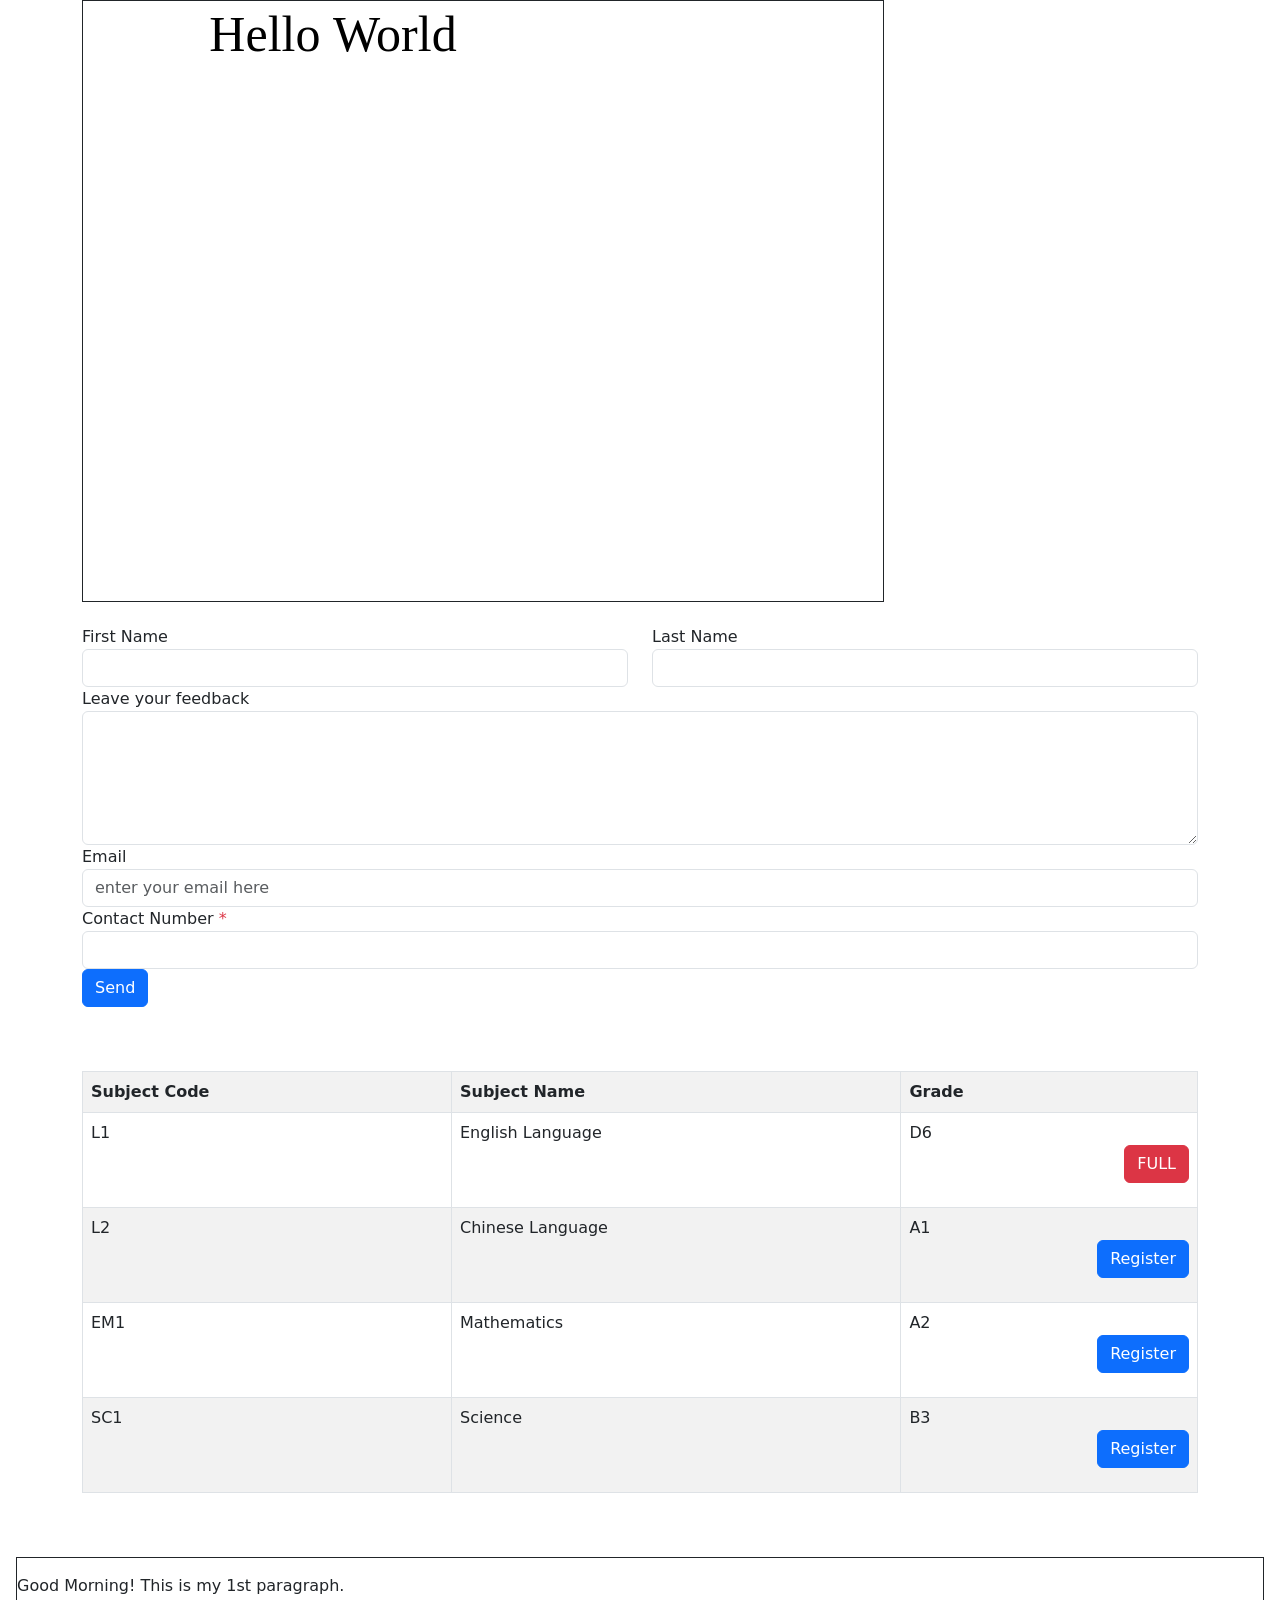
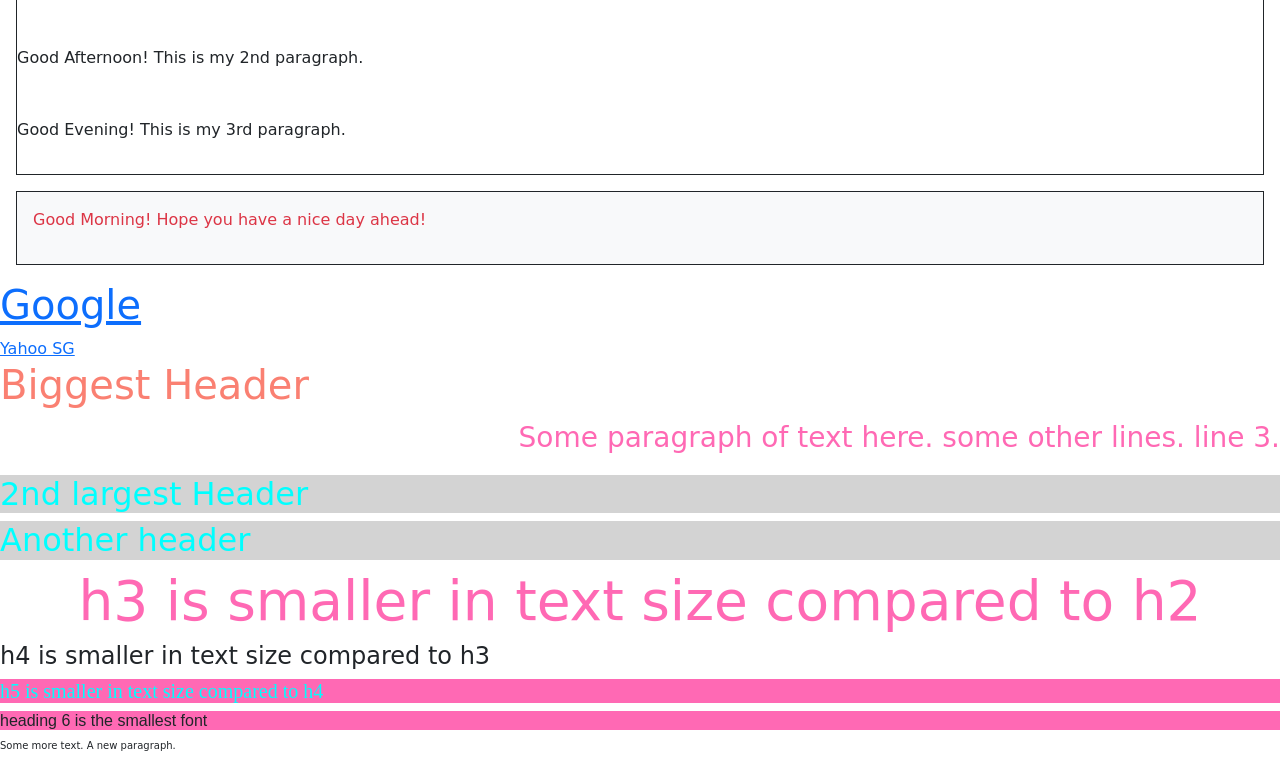
<file: practice.html>
<!DOCTYPE html>
<html lang="en-SG">
  <head>
  	<meta charset="utf-8"/>
    <meta name="viewport" content="width=device-width"/>
    <link href="/script/bootstrap.css" rel="stylesheet" /> <!-- remember to include this on practice.html -->
    <link href="/script/practice.css" rel="stylesheet" />
  </head>
  <body>
    <div class="container">
      <canvas id="canvasB" class="border border-dark" width="800" height="600"></canvas>
    </div>
    <script>
      const drawC = document.getElementById("canvasB");
      console.log(drawC);
      let ctx = drawC.getContext("2d");
      ctx.font = "50px Comic Sans MS";
      ctx.textAlign = "center";
      ctx.fillText("Hello World", 250, 50);

    </script>
    <!-- lesson 11 -->
     <div class="container py-3">
     <form id="newform" name="newform">
      <div class="row">
        <div class="col">
          <label for="firstname">First Name</label>
          <input type="text" id="firstname" name="fname" class="form-control"></input>    
        </div>
        <div class="col">
          <label for="lastname">Last Name</label>
          <input type="text" id="lastname" name="lname" class="form-control"></input>    
        </div>
      </div>
      <div class="row">
        <div class="col">
          <label for="feedback">Leave your feedback</label>
          <textarea class="form-control" rows="5" id="feedback"></textarea>
        </div>
      </div>
      <div class="row">
        <div class="col">
          <label for="email">Email</label>
          <input type="email" id="email" name="email" class="form-control" placeholder="enter your email here"></input>    
        </div>
      </div>
      <div class="row">
        <div class="col">
          <label for="contactNumber">Contact Number <span class="text-danger">*</span></label>
          <input type="number" id="contactNumber" name="contactnum" class="form-control"></input>    
          <p id="contactNumValidation" class="text-danger d-none">You can't leave this blank!</p>
        </div>
      </div>      
      <div class="row">
        <div class="col">
          <button type="button" class="btn btn-primary" onclick="validate();">Send</button>
        </div>
      </div>
     </form>
    </div>
    <!-- lesson 10 -->
    <div class="container py-5">
    <table class="table table-bordered table-striped table-hover">
      <tr>
        <th>Subject Code</th>
        <th>Subject Name</th>
        <th>Grade</th>
      </tr>
      <tr>
        <td>L1</td>
        <td>English Language</td>
        <td>D6
          <p class="text-right">
            <span class="btn btn-danger">FULL</span>
          </p>
        </td>
      </tr>
      <tr>
        <td>L2</td>
        <td>Chinese Language</td>
        <td>A1
          <p class="text-right">
            <span class="btn btn-primary">Register</span>
          </p>
        </td>
      </tr>
      <tr>
        <td>EM1</td>
        <td>Mathematics</td>
        <td>A2
          <p class="text-right">
            <span class="btn btn-primary">Register</span>
          </p>
        </td>
      </tr>
      <tr>
        <td>SC1</td>
        <td>Science</td>
        <td>B3
          <p class="text-right">
            <span class="btn btn-primary">Register</span>
          </p>
        </td>
      </tr>      
    </table>
  </div>
    <!-- lesson 8 -->
     <div class="border border-dark ml-3 mr-3">
      <p class="pt-3 pb-3">Good Morning! This is my 1st paragraph.</p>
      <p class="pt-3 pb-3">Good Afternoon! This is my 2nd paragraph.</p>
      <p class="pt-3 pb-3">Good Evening! This is my 3rd paragraph.</p>
     </div>
     <div class="border border-dark bg-light p-3 m-3">
      <p class="text-danger">
        Good Morning! Hope you have a nice day ahead!
      </p>
     </div>
    <!-- lesson 4 -->
    <h1>
      <a href="http://www.google.com.sg" target="_self">Google</a>
    </h1>
    <a href="http://www.yahoo.com.sg" target="_blank">Yahoo SG</a>
    
    <!-- keep inline styling -->
    <h1 style="color: salmon;">Biggest Header</h1>
    <p style="color: hotpink; font-size: 28px; text-align: right;">Some paragraph of text here. some other lines. line 3.</p>
    <h2>2nd largest Header</h2>
    <h2>Another header</h2>
    <h3>h3 is smaller in text size compared to h2</h3>
    <h4>h4 is smaller in text size compared to h3</h4>
    <h5 class="p3resilience prefects roboticsclub">h5 is smaller in text size compared to h4</h5>
    <h6 class="p3resilience">heading 6 is the smallest font</h6>
    <p id="jovan1234">Some more text. A new paragraph.</p>

    <!-- add at last line before closing body tag -->
    <script src="script/validate.js"></script>
  </body>
</html>
</file>
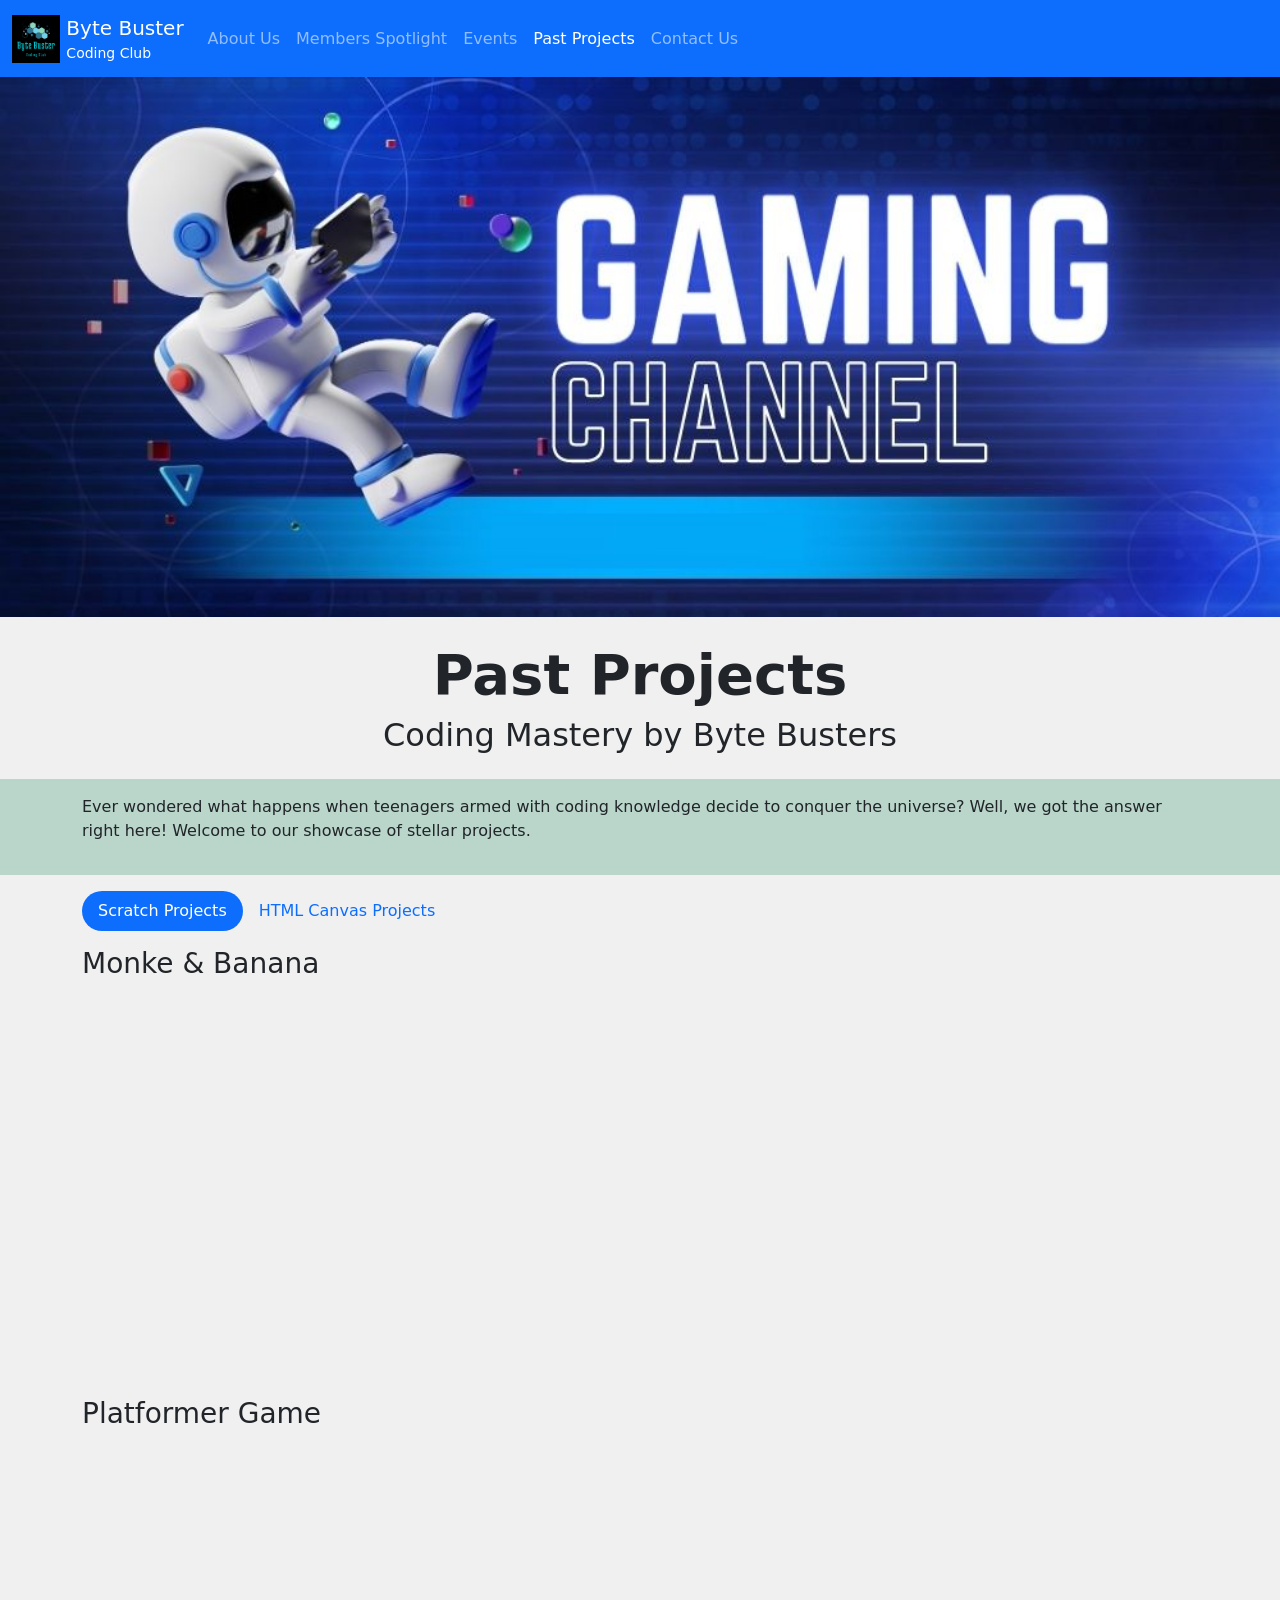
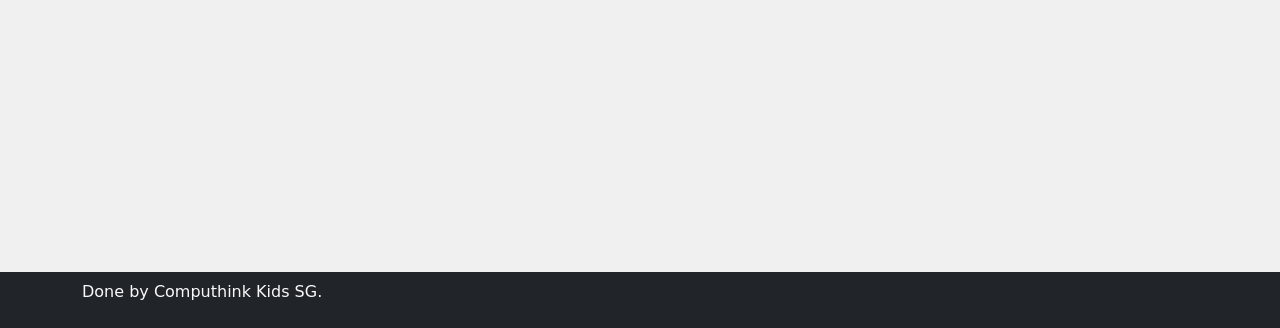
<file: projects.html>
<!DOCTYPE html>
<html lang="en-SG">
<head>
	<meta charset="utf-8"/>
	<meta name="viewport" content="width=device-width"/>
	<title>Byte Buster Coding Club</title>
	<script src="script/jquery.min.js"></script>
	<script src="script/bootstrap.js"></script>
	<script src="script/projects.js"></script>
	<link href="script/bootstrap.css" rel="stylesheet"/>
	<link href="img/favicon-bbcc.png" rel="icon"/>
	<link href="script/projects.css" rel="stylesheet"/>
</head>
<body class="bg-secondary bg-opacity-10" style="min-width:320px">
	<header>
		<nav class="navbar navbar-dark navbar-expand-lg bg-primary">
			<div class="container-fluid">
				<a class="navbar-brand" href="index.html">
					<img src="img/logo-bbcc.png" alt="logo" class="d-inline-block" style="max-height:3rem">
					<span class="d-none d-sm-inline-block align-middle">Byte Buster<small class="d-block lh-xs fs-7">Coding Club</small></span></a>
				<button class="navbar-toggler" type="button" data-bs-toggle="collapse" data-bs-target="#navlinks"><span class="navbar-toggler-icon"></span></button>
				<div class="collapse navbar-collapse" id="navlinks">
					<ul class="navbar-nav mr-auto mb-2 mb-lg-0">
						<li class="nav-item"><a class="nav-link" href="aboutus.html">About Us</a></li>
            <li class="nav-item"><a class="nav-link" href="memberspotlight.html">Members Spotlight</a></li>
						<li class="nav-item"><a class="nav-link" href="events.html">Events</a></li>
						<li class="nav-item"><a class="nav-link active" href="projects.html">Past Projects</a></li>
						<li class="nav-item"><a class="nav-link" href="contacts.html">Contact Us</a></li>
					</ul>
				</div>
			</div>
		</nav>
	</header>
	<!-- Here the main container where students should code -->
	<article class="min-vh-100">
		<!-- Banner Region -->
		<div id="banner"></div>
		<!-- Page Header -->
		<div class="container pt-4 py-3">
			<h1 class="text-center fw-bold display-4">Past Projects</h1>
			<h2 class="text-center fw-normal">Coding Mastery by Byte Busters</h2>
		</div>
		<!-- Leading Text -->
		<div class="py-3 bg-success bg-opacity-25">
			<div class="container">
				<p>Ever wondered what happens when teenagers armed with coding knowledge decide to conquer the universe? Well, we got the answer right here! Welcome to our showcase of stellar projects.</p>
			</div>
		</div>
		<!-- Key section -->
		<div class="container py-3 pb-4">
			<!-- Create An Unordered List with 2 List Items -->
			<ul class="nav nav-pills mb-3">
				<li class="nav-item">
					<button class="nav-link rounded-pill active" data-bs-toggle="pill" data-bs-target="#scratch">Scratch Projects</button></li>
				<li class="nav-item">
					<button class="nav-link rounded-pill" data-bs-toggle="pill" data-bs-target="#canvas"">HTML Canvas Projects</button></li>
			</ul>
			<div class="tab-content">
				<div class="tab-pane fade show active" id="scratch">
					<h3>Monke & Banana</h3>
					<iframe src="https://scratch.mit.edu/projects/808392264/embed" title="Monke & Banana" width="485" height="402"></iframe>
					<h3>Platformer Game</h3>
					<iframe src="https://scratch.mit.edu/projects/779856092/embed" title="Platformer Game" width="485" height="402"></iframe>
				</div>
				<!-- Create two tabs for Project Showcase
	-  The first tab should have
				- One header of "Monke & Banana" with the following source: https://scratch.mit.edu/projects/808392264/embed (Width 485 & Height 402)
				- Another header of "Platformer Game" with the following source: https://scratch.mit.edu/projects/779856092/embed (Width 485 & Height 402)

	-  The second tab should have
				- A Canvas with a black border of size: Width 800 & Height 600 with an ID of "canvasBoard"
				- 2 radio buttons:
						- One of them should be named "Pause Animation" with an ID of "canvasPause" with a red looking appearance.
						- Another one should be named "Play Animation"  with an ID of "canvasPlay" with a green looking appearance.  -->
				<div class="tab-pane fade" id="canvas">
					<div>
						<canvas id="canvasBoard" class="border border-dark" width="800" height="600"></canvas>
					</div>
					<div class="btn-group">
						<input class="btn-check" type="radio" name="animated" checked id="pauseAnimation">
						<label class="btn btn-outline-danger" for="pauseAnimation">Pause Animation</label>
						<input class="btn-check" type="radio" name="animated" id="playAnimation">
						<label class="btn btn-outline-success" for="playAnimation">Play Animation</label>
					</div>
				</div>
			</div>
		</div>
	</article>
	<!-- End of coding region -->
	<footer class="bg-dark text-light">
		<div class="container py-2 pb-4">Done by Computhink Kids SG.</div>
	</footer>
</body>
</html>
</file>
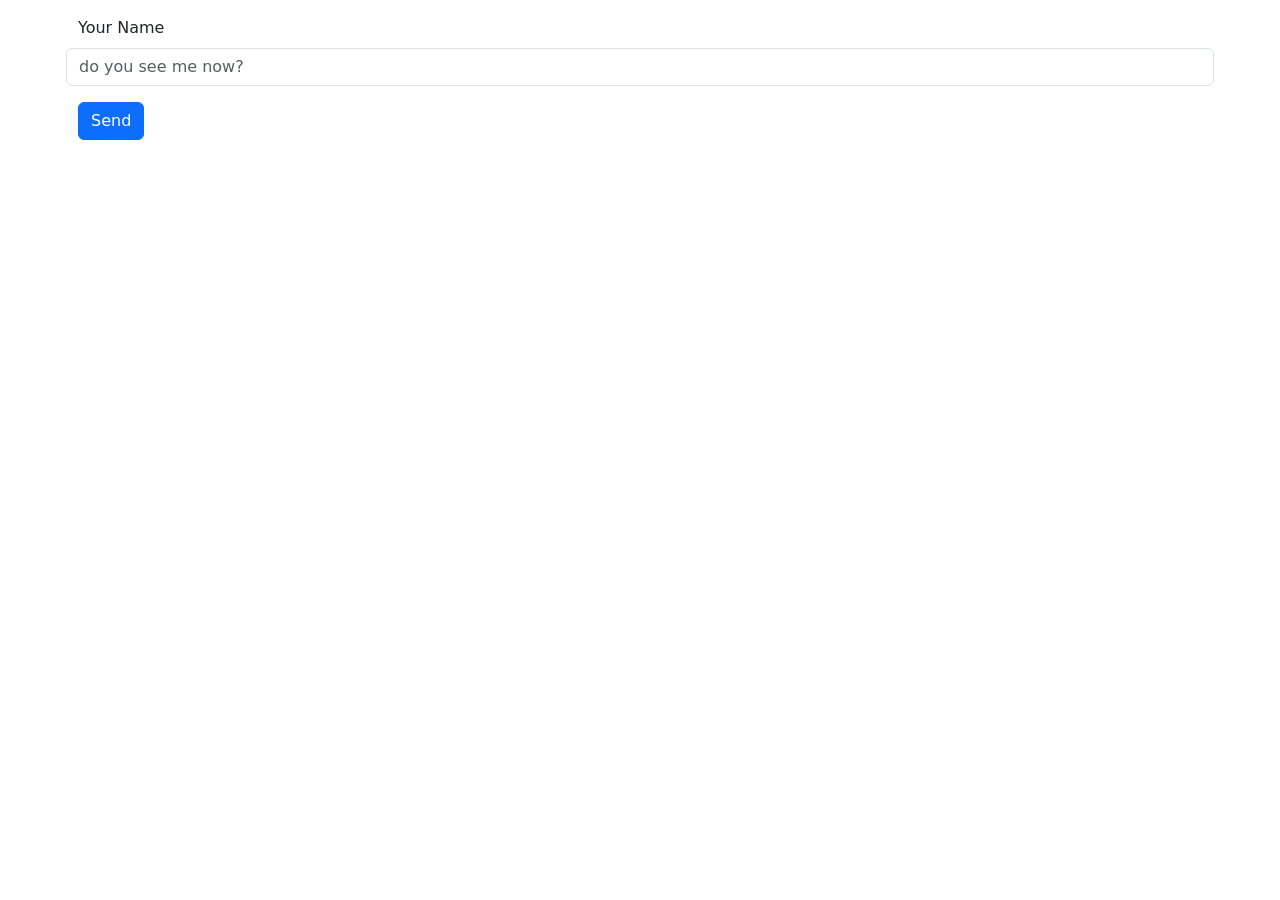
<file: lesson11/practice.html>
<!DOCTYPE html>
<html lang="en">
    <head>
        <title>Lesson 11</title>
        <link href="../script/bootstrap.css" rel="stylesheet" /> <!-- remember to include this on practice.html -->
    </head>
    <body>
        <div class="container py-3 g-3">
            <form>
            <div class="row mb-3">
                <label for="txtName" class="form-label">Your Name</label>
                <input class="form-control" type="text" id="txtName" placeholder="do you see me now?">
            </div>
            <button class="btn btn-primary" type="button" onclick="validate();">Send</button>
            </form>
        </div>
        <script>
            function validate() {
                console.log("I got here!");
                console.log(document.getElementById("txtName").value);
            }
        </script>
    </body>
</html>
</file>
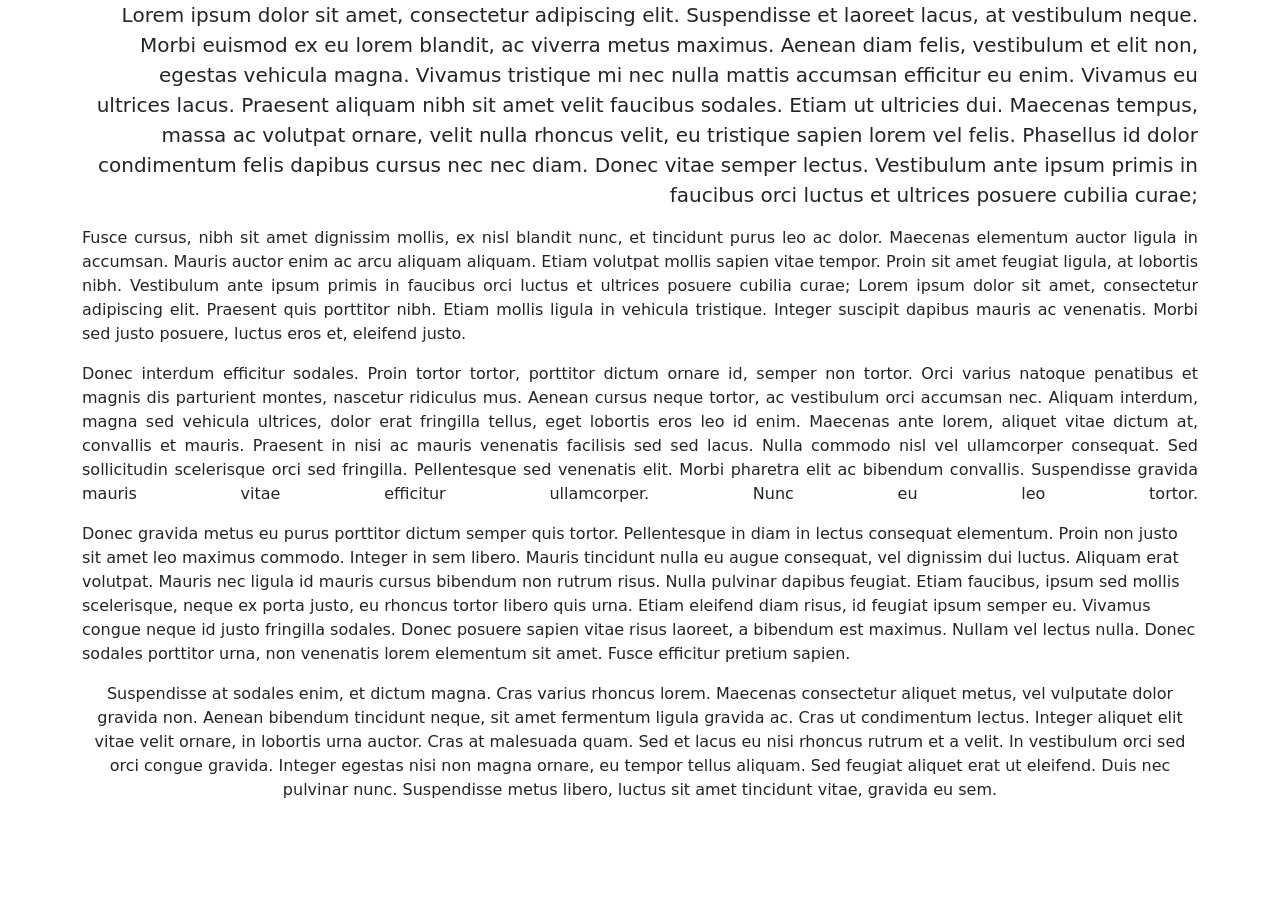
<file: lesson5/practice.html>
<!DOCTYPE html>
<html>
    <head>
        <title>Lesson 5</title>
        <script src="../script/jquery.min.js"></script>
        <!-- Task 2: Add in script for script/bootstrap.js here -->
        <script src="../script/bootstrap.js"></script>
        <link href="../script/bootstrap.css" rel="stylesheet" />	
    </head>
    <body>
        <div class="container">
            <p class="lead text-right">
            Lorem ipsum dolor sit amet, consectetur adipiscing elit. Suspendisse et laoreet lacus, at vestibulum neque. Morbi euismod ex eu lorem blandit, ac viverra metus maximus. Aenean diam felis, vestibulum et elit non, egestas vehicula magna. Vivamus tristique mi nec nulla mattis accumsan efficitur eu enim. Vivamus eu ultrices lacus. Praesent aliquam nibh sit amet velit faucibus sodales. Etiam ut ultricies dui. Maecenas tempus, massa ac volutpat ornare, velit nulla rhoncus velit, eu tristique sapien lorem vel felis. Phasellus id dolor condimentum felis dapibus cursus nec nec diam. Donec vitae semper lectus. Vestibulum ante ipsum primis in faucibus orci luctus et ultrices posuere cubilia curae;
            </p>
            <p class="text-justify">
            Fusce cursus, nibh sit amet dignissim mollis, ex nisl blandit nunc, et tincidunt purus leo ac dolor. Maecenas elementum auctor ligula in accumsan. Mauris auctor enim ac arcu aliquam aliquam. Etiam volutpat mollis sapien vitae tempor. Proin sit amet feugiat ligula, at lobortis nibh. Vestibulum ante ipsum primis in faucibus orci luctus et ultrices posuere cubilia curae; Lorem ipsum dolor sit amet, consectetur adipiscing elit. Praesent quis porttitor nibh. Etiam mollis ligula in vehicula tristique. Integer suscipit dapibus mauris ac venenatis. Morbi sed justo posuere, luctus eros et, eleifend justo.
            </p>
            <p class="text-both">
            Donec interdum efficitur sodales. Proin tortor tortor, porttitor dictum ornare id, semper non tortor. Orci varius natoque penatibus et magnis dis parturient montes, nascetur ridiculus mus. Aenean cursus neque tortor, ac vestibulum orci accumsan nec. Aliquam interdum, magna sed vehicula ultrices, dolor erat fringilla tellus, eget lobortis eros leo id enim. Maecenas ante lorem, aliquet vitae dictum at, convallis et mauris. Praesent in nisi ac mauris venenatis facilisis sed sed lacus. Nulla commodo nisl vel ullamcorper consequat. Sed sollicitudin scelerisque orci sed fringilla. Pellentesque sed venenatis elit. Morbi pharetra elit ac bibendum convallis. Suspendisse gravida mauris vitae efficitur ullamcorper. Nunc eu leo tortor.
                </p>
            <p class="text-left">
            Donec gravida metus eu purus porttitor dictum semper quis tortor. Pellentesque in diam in lectus consequat elementum. Proin non justo sit amet leo maximus commodo. Integer in sem libero. Mauris tincidunt nulla eu augue consequat, vel dignissim dui luctus. Aliquam erat volutpat. Mauris nec ligula id mauris cursus bibendum non rutrum risus. Nulla pulvinar dapibus feugiat. Etiam faucibus, ipsum sed mollis scelerisque, neque ex porta justo, eu rhoncus tortor libero quis urna. Etiam eleifend diam risus, id feugiat ipsum semper eu. Vivamus congue neque id justo fringilla sodales. Donec posuere sapien vitae risus laoreet, a bibendum est maximus. Nullam vel lectus nulla. Donec sodales porttitor urna, non venenatis lorem elementum sit amet. Fusce efficitur pretium sapien.
                </p>
            <p class="text-center">
            Suspendisse at sodales enim, et dictum magna. Cras varius rhoncus lorem. Maecenas consectetur aliquet metus, vel vulputate dolor gravida non. Aenean bibendum tincidunt neque, sit amet fermentum ligula gravida ac. Cras ut condimentum lectus. Integer aliquet elit vitae velit ornare, in lobortis urna auctor. Cras at malesuada quam. Sed et lacus eu nisi rhoncus rutrum et a velit. In vestibulum orci sed orci congue gravida. Integer egestas nisi non magna ornare, eu tempor tellus aliquam. Sed feugiat aliquet erat ut eleifend. Duis nec pulvinar nunc. Suspendisse metus libero, luctus sit amet tincidunt vitae, gravida eu sem.
                </p>
        </div>
    </body>
</html>
</file>
<file: script/index.css>
#banner {
	background-image: url('../img/banner-bbcc.png');
	background-size: cover;
	background-position: center center;
	height: 40vh;
}
@media (min-width: 992px) {
	#banner {
		height:60vh;
	}
}

.img-overlay {
	display:none;
	z-index: 2;
}
.img-overlay-container:hover .img-overlay {
	display: initial;
}
</file>
<file: script/aboutus.css>
#banner {
	background-image: url('../img/banner-clubmembers-2.png');
	background-size: cover;
	background-position: center center;
	height: 40vh;
}
@media (min-width: 992px) {
	#banner {
		height:60vh;
	}
}
</file>
<file: script/contacts.css>
/*  */
/* 
copied from aboutus.css 
can use banner-clubmembers.png
or upload any img you liked
*/
#banner {
	background-image: url('../img/banner-gaming-2.png');
	background-size: cover;
	background-position: center center;
	height: 40vh;
}
@media (min-width: 992px) {
	#banner {
		height:70vh; /* orig 60vh */
	}
}
</file>
<file: script/events.css>
/* Events */
#banner {
	background-image: url('../img/banner-calendar.jpg');
	background-size: cover;
	background-position: center center;
	height: 40vh;
}
@media (min-width: 992px) {
	#banner {
		height:60vh;
	}
}
</file>
<file: script/memberspotlight.css>
/* 
copied from aboutus.css 
can use banner-clubmembers.png
or upload any img you liked
*/
#banner {
	background-image: url('../img/banner-happy-team.jpg');
	background-size: cover;
	background-position: center center;
	height: 40vh;
}
@media (min-width: 992px) {
	#banner {
		height:70vh; /* orig 60vh */
	}
}
</file>
<file: script/practice.css>
/* comments */
h2 {
    color: cyan;
    background-color: lightgray;
}

h3 {
    color: hotpink;
    font-size: 55px;
    text-align: center; /* left right center */
}

h4 {
    
}

h5 {
    background-color: black;
}

h6 {
    
}

.p3resilience {
    font-family: arial;
    background-color: hotpink;
}

.roboticsclub {
    color: cyan;
}

.prefects {
    font-family: times;
}

#jovan1234 {
    font-size: 10px;
}
</file>
<file: script/projects.css>
#banner {
	background-image: url('/img/banner-gaming-2.png');
	background-size: cover;
	background-position: center center;
	height: 40vh;
}
@media (min-width: 992px) {
	#banner {
		height:60vh;
	}
}
</file>
